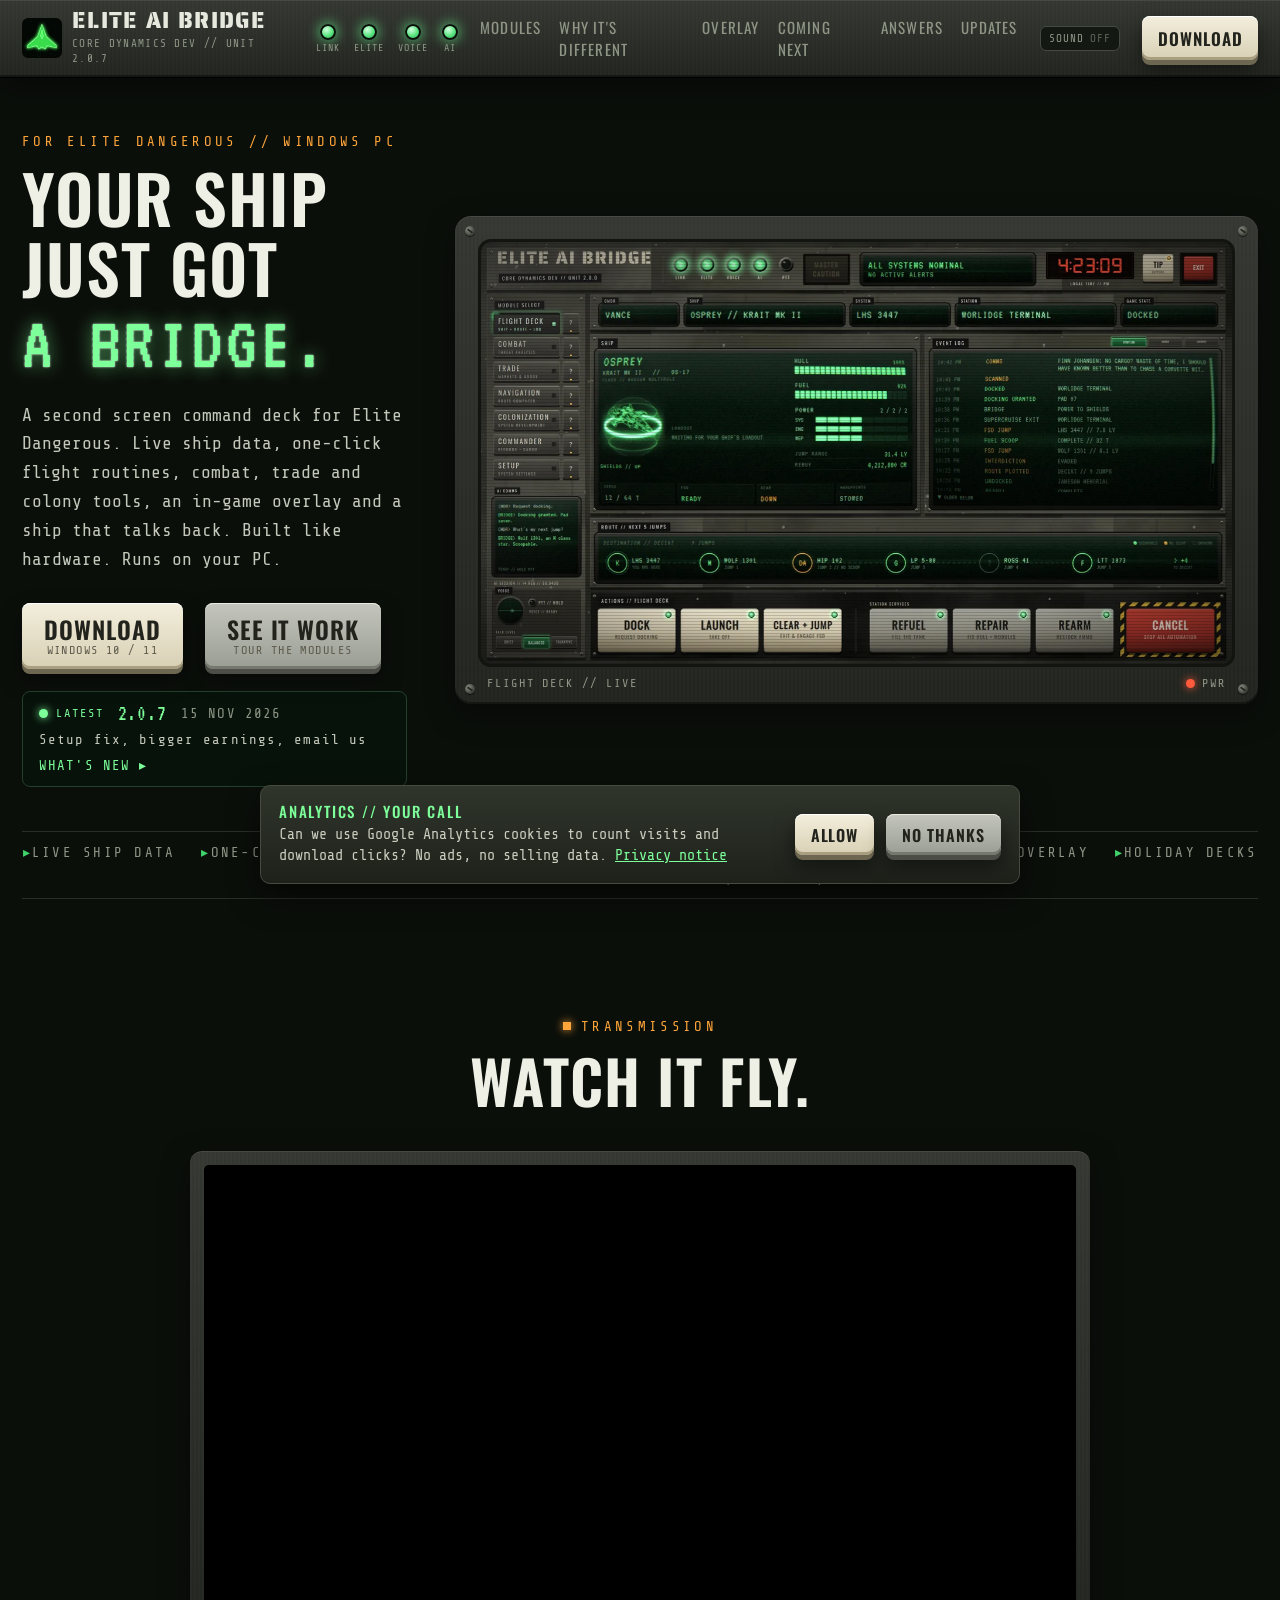
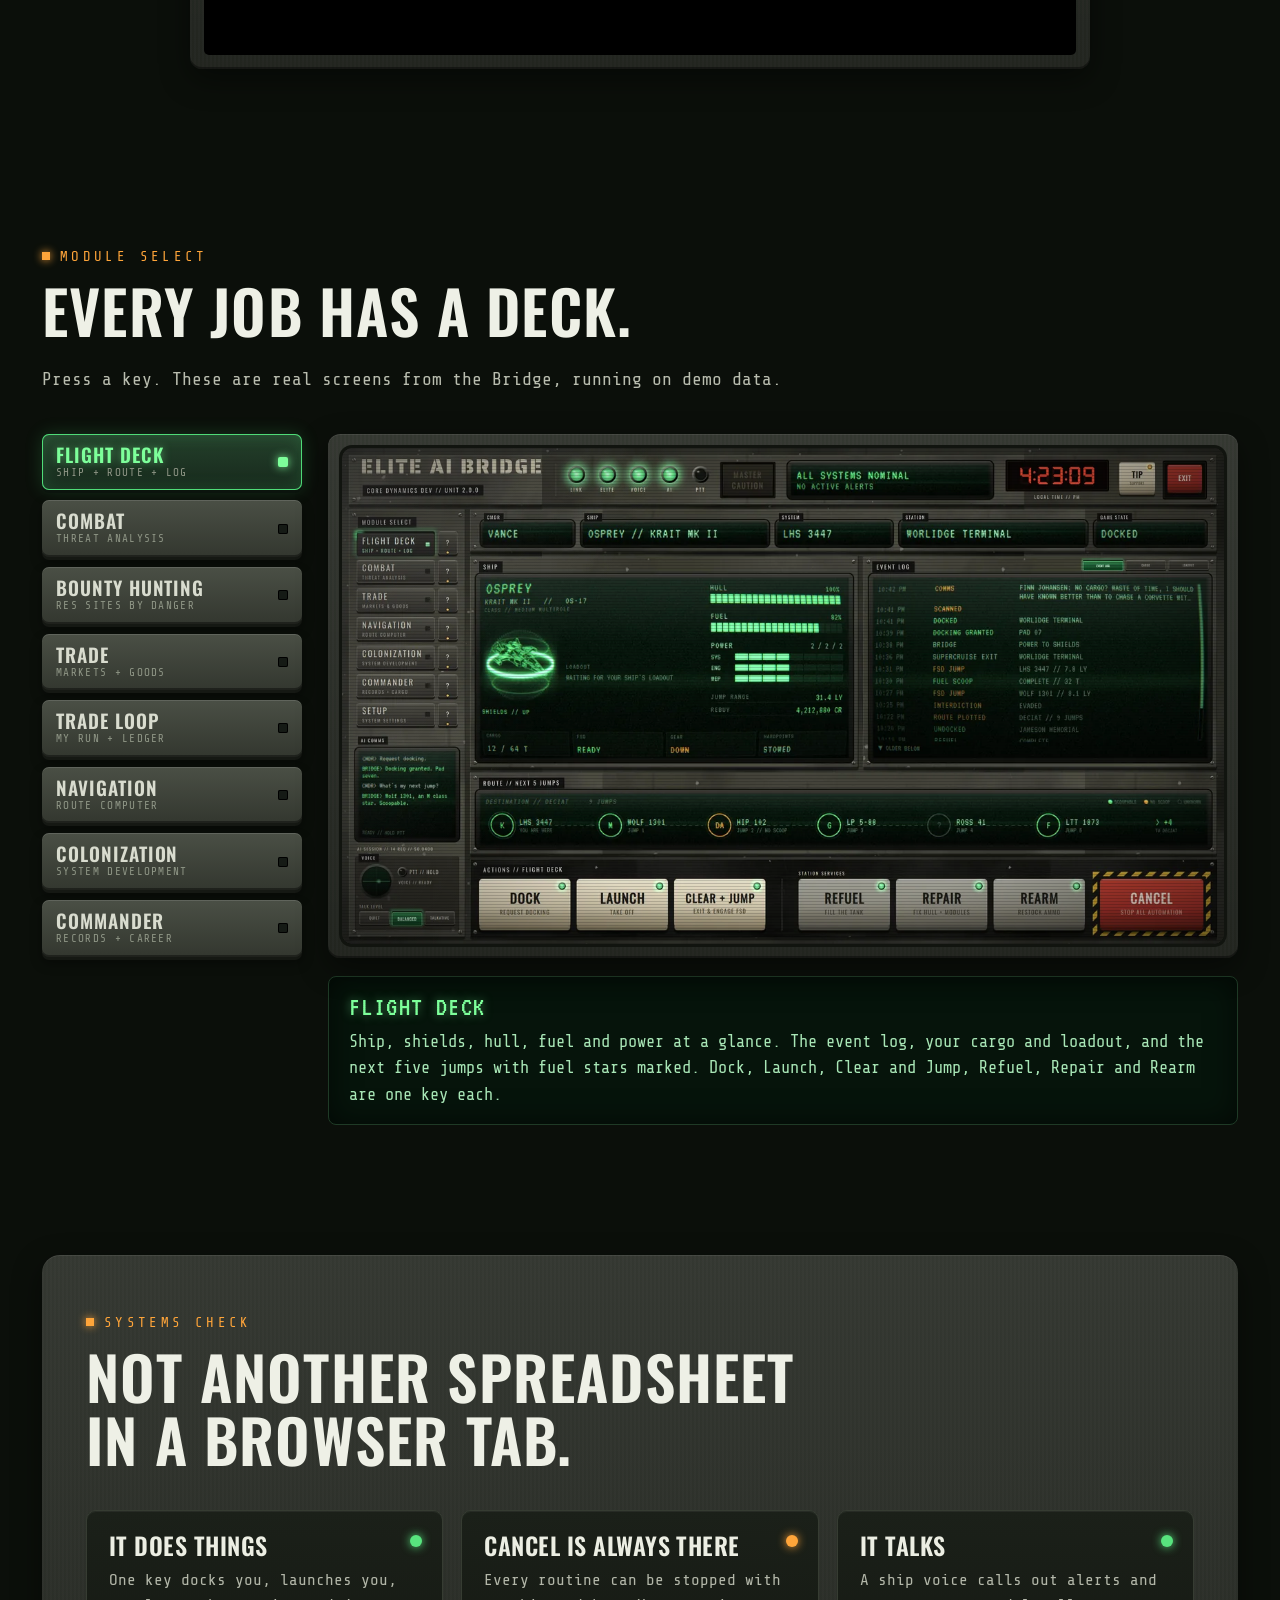
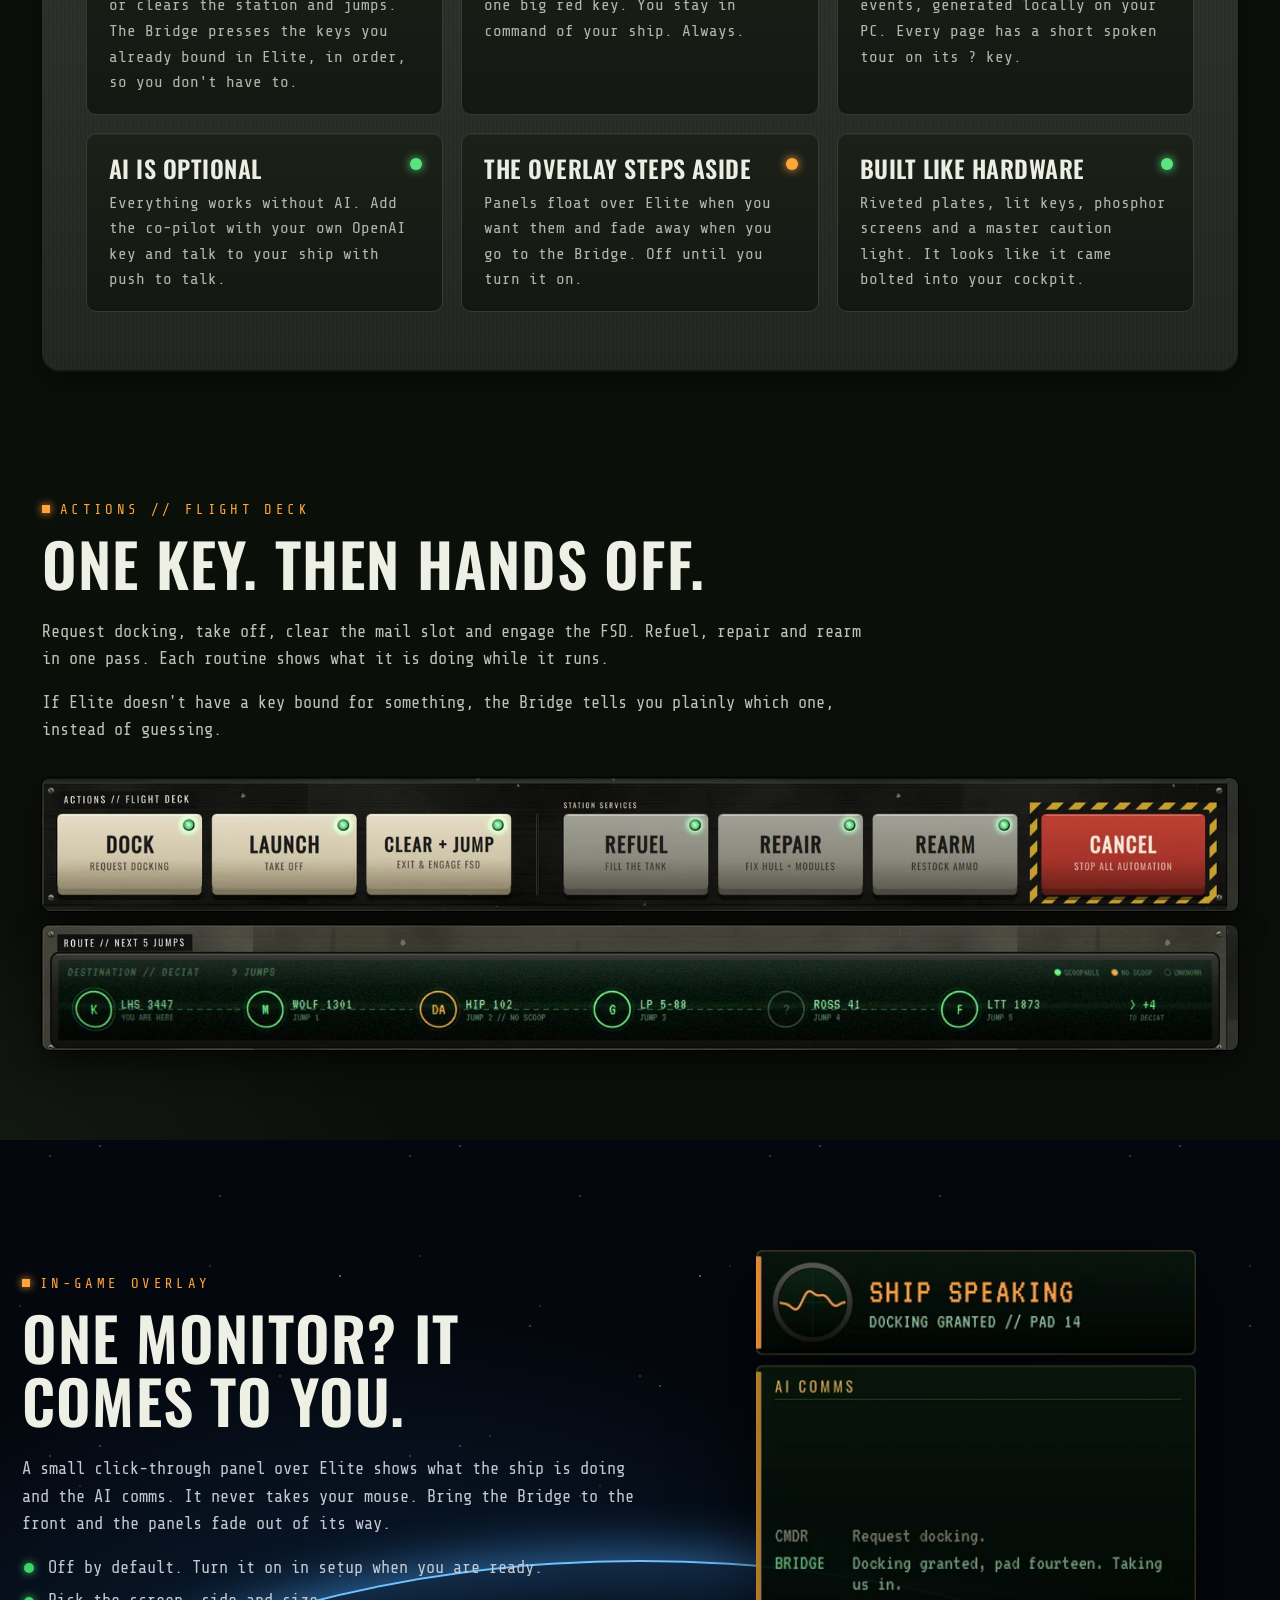
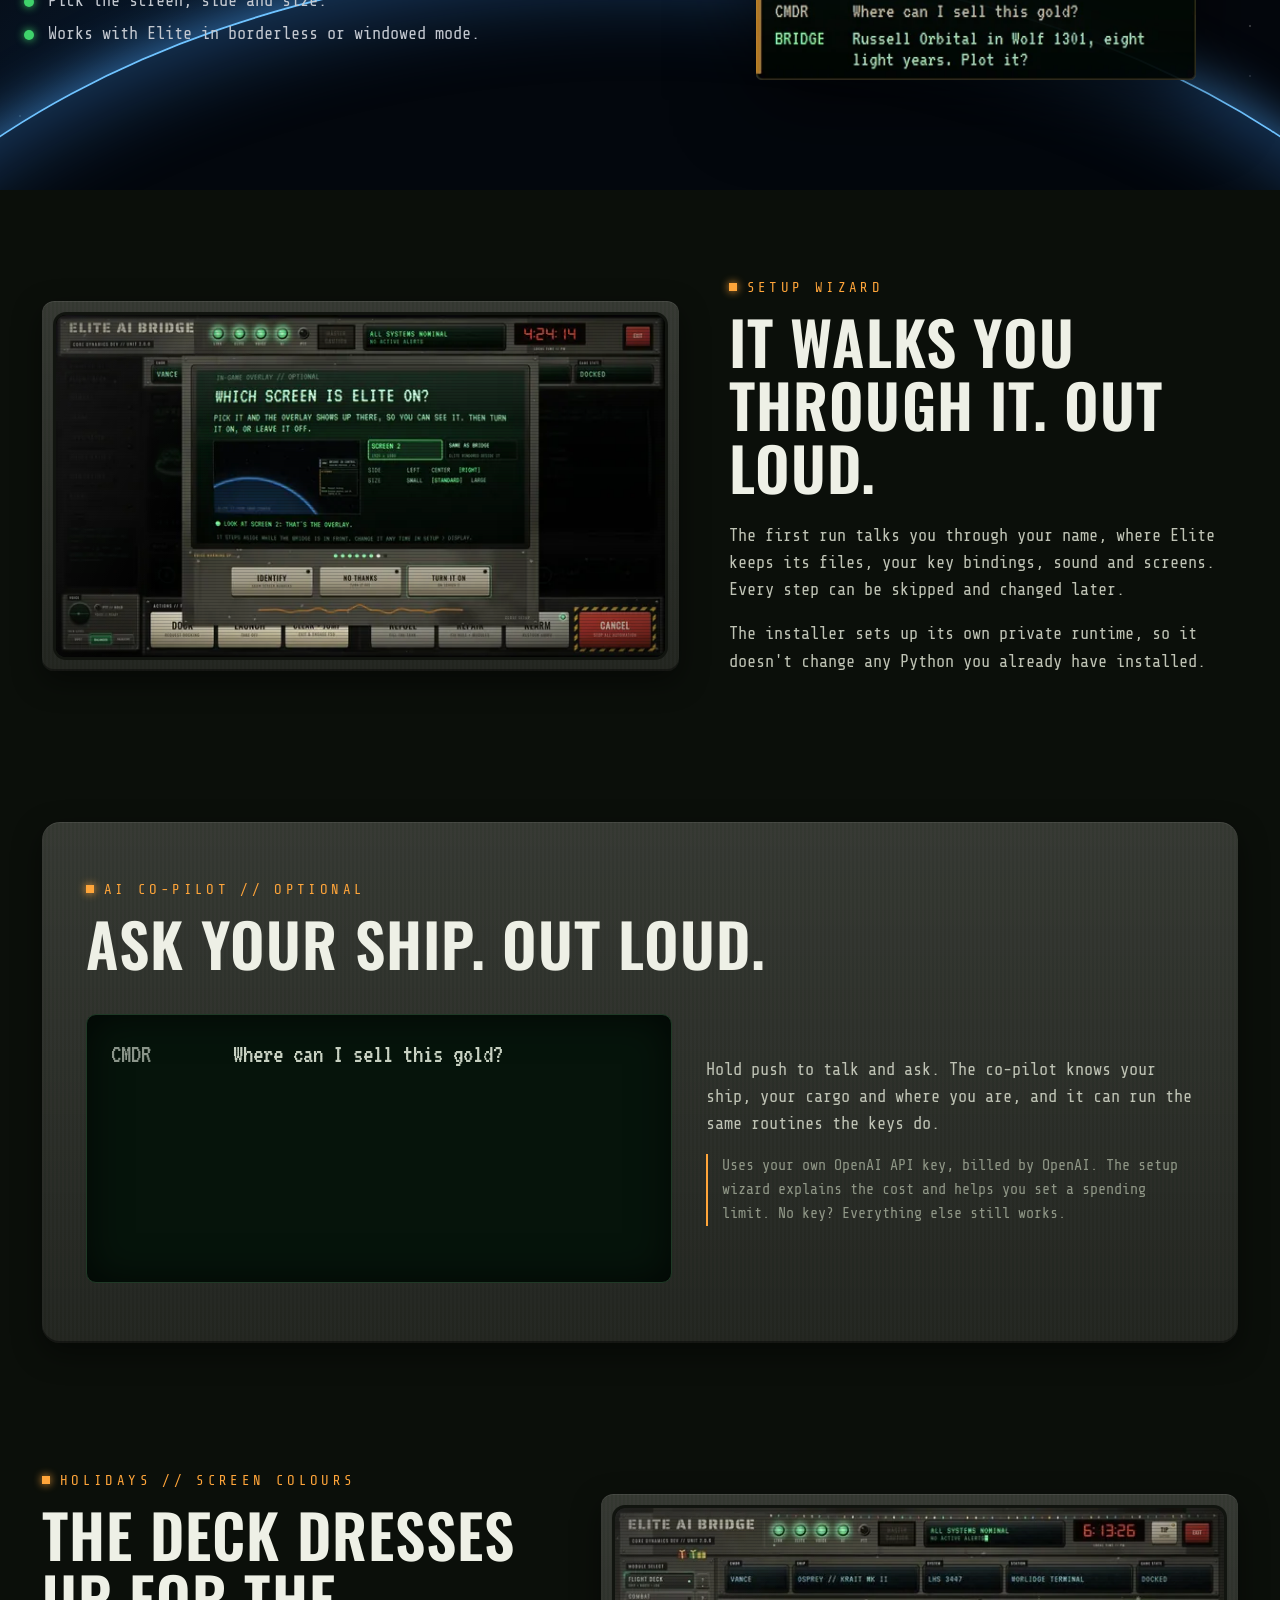
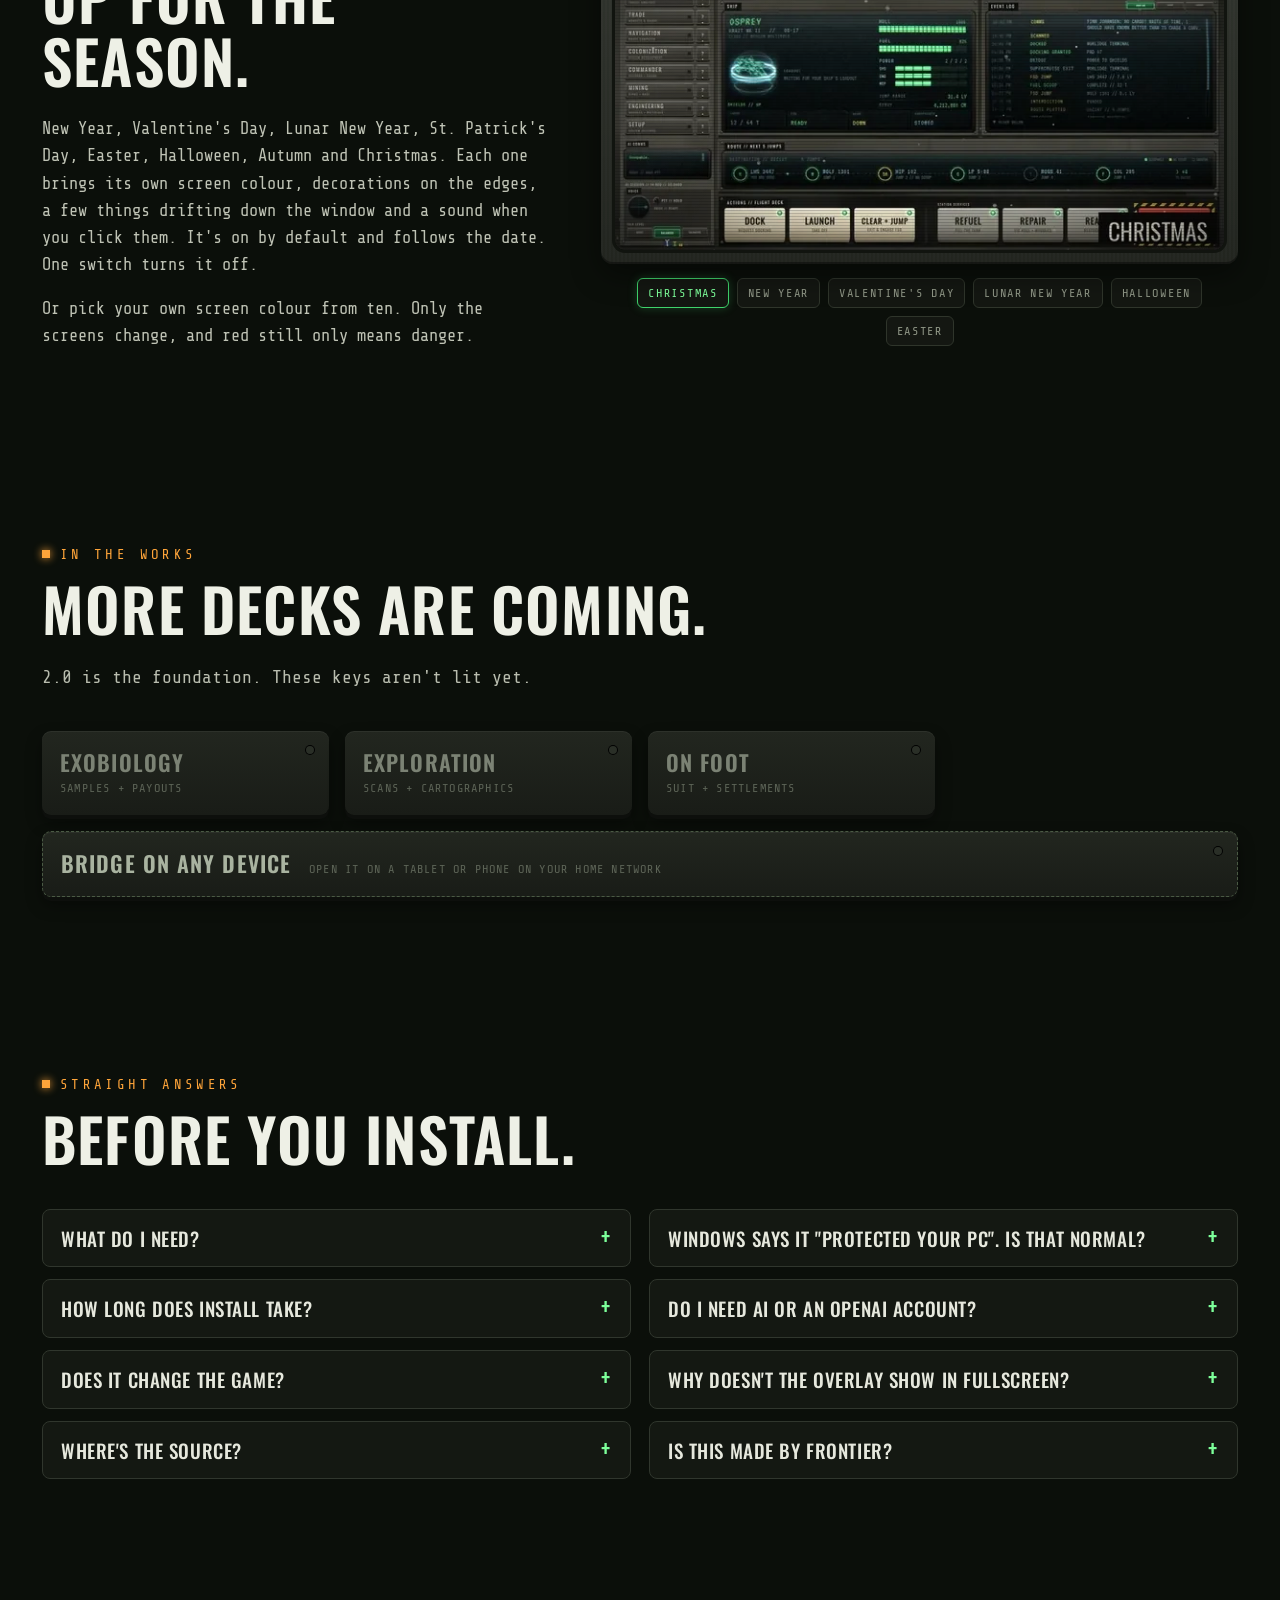
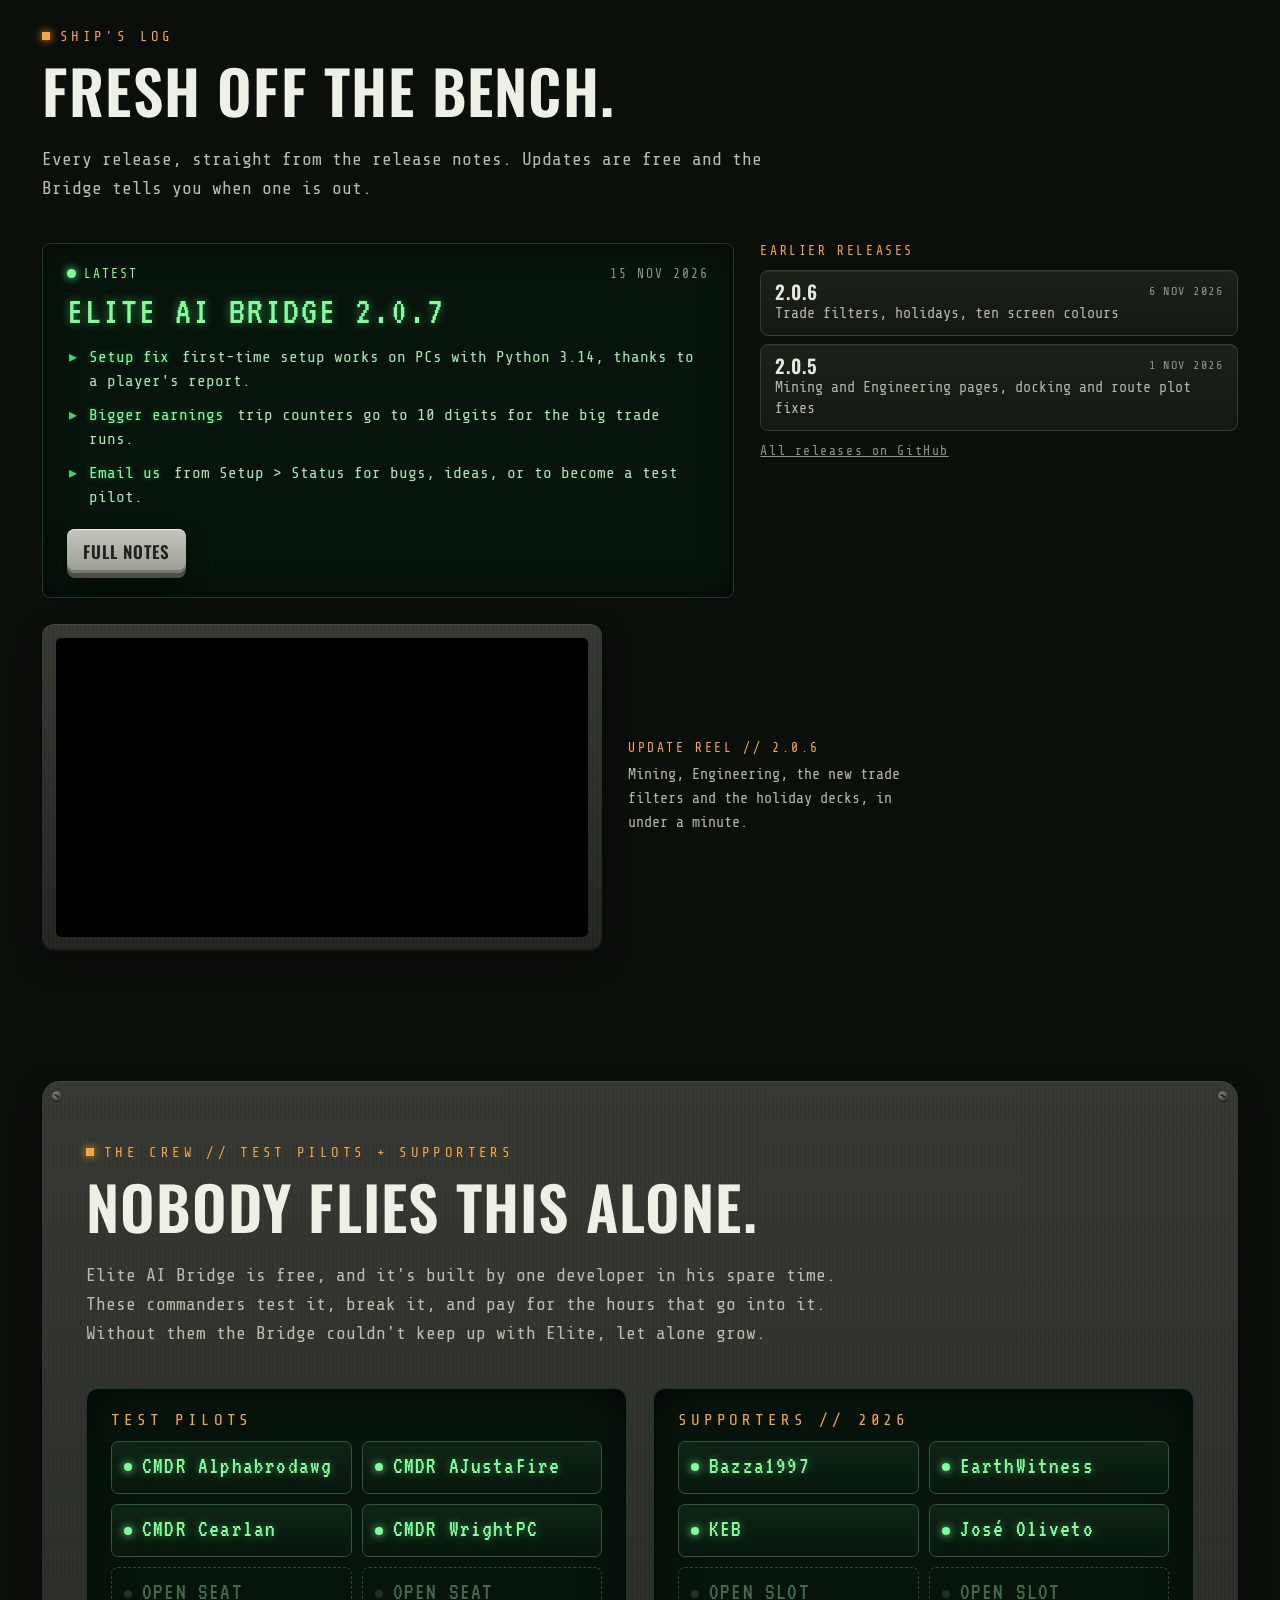
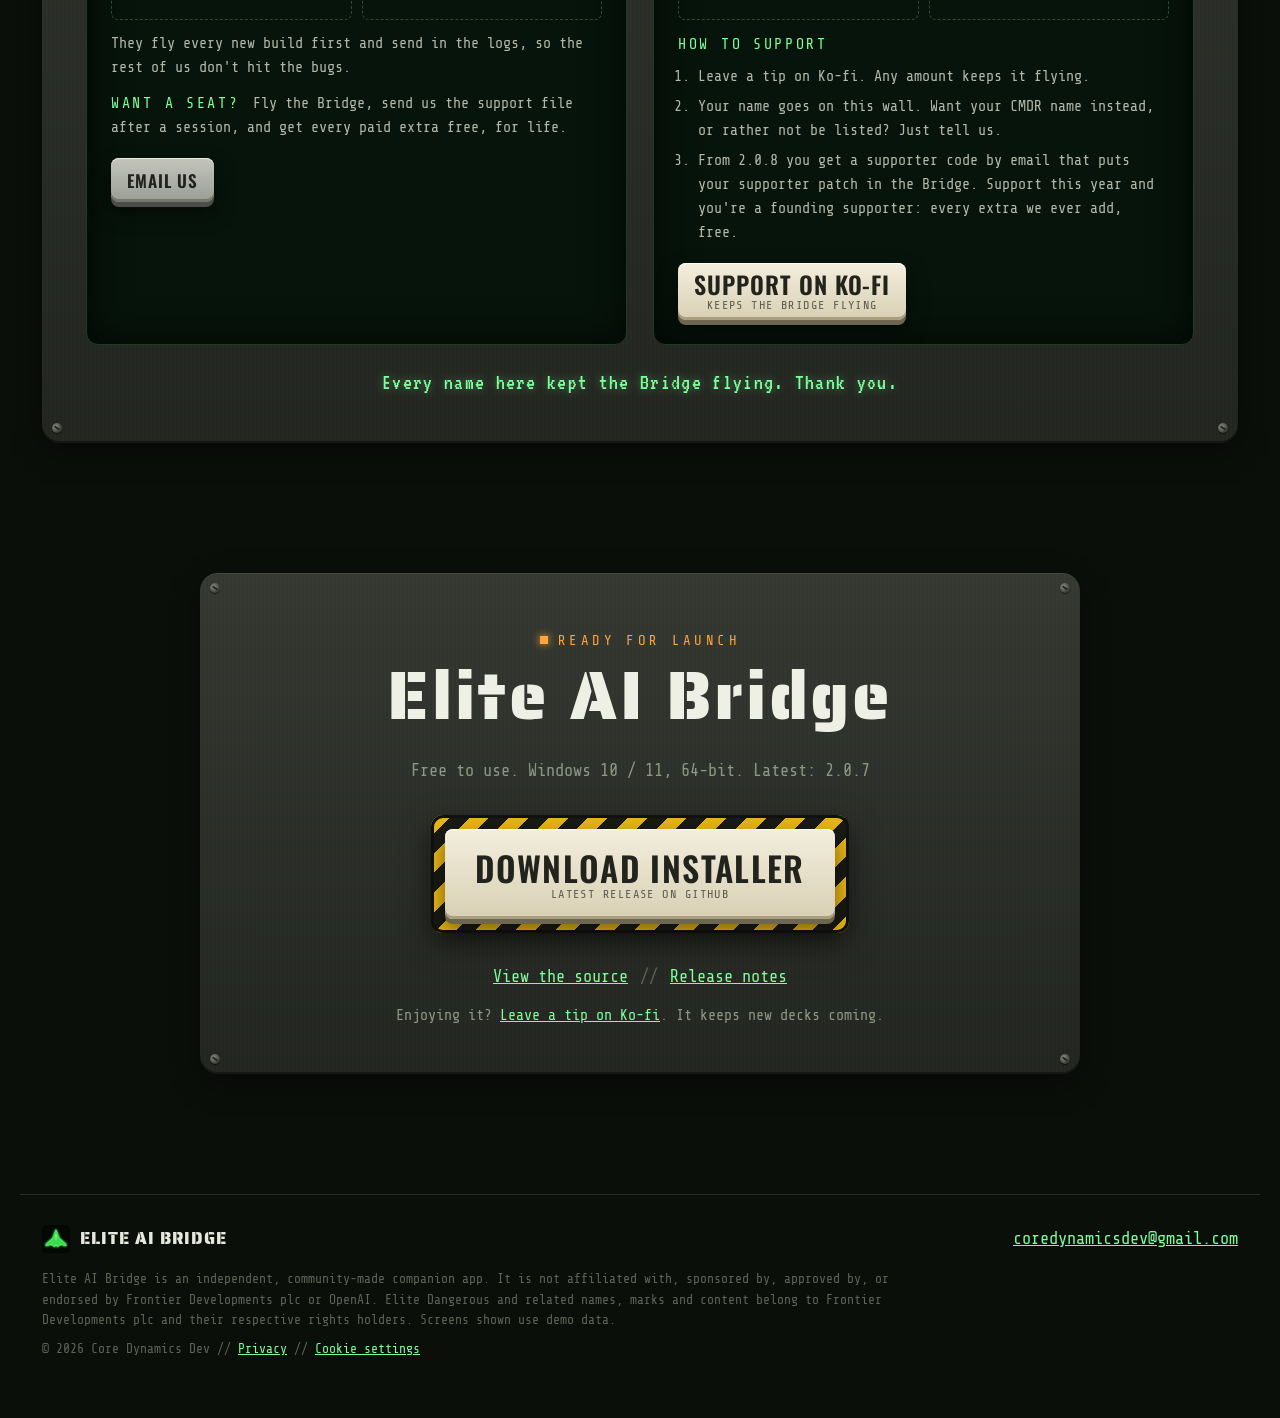
<file: index.html>
<!doctype html>
<html lang="en" class="no-js">
<head>
<meta charset="utf-8">
<!-- Google tag (gtag.js), consent mode: analytics cookies only after the visitor allows them -->
<script>
  window.dataLayer = window.dataLayer || [];
  function gtag(){dataLayer.push(arguments);}
  var eabConsent = null;
  try { eabConsent = localStorage.getItem('eab-analytics'); } catch (e) {}
  gtag('consent', 'default', {
    analytics_storage: eabConsent === 'granted' ? 'granted' : 'denied',
    ad_storage: 'denied',
    ad_user_data: 'denied',
    ad_personalization: 'denied'
  });
</script>
<script async src="https://www.googletagmanager.com/gtag/js?id=G-M7HE852MYZ"></script>
<script>
  gtag('js', new Date());
  gtag('config', 'G-M7HE852MYZ', {
    allow_google_signals: false,
    allow_ad_personalization_signals: false
  });
</script>
<meta name="viewport" content="width=device-width, initial-scale=1">
<title>Elite AI Bridge // A command deck for Elite Dangerous</title>
<meta name="description" content="Elite AI Bridge turns a second screen into a retro command deck for Elite Dangerous: live ship data, one-click flight routines, combat, trade, navigation and colonization tools, an in-game overlay, a ship voice and an optional AI co-pilot.">
<meta name="theme-color" content="#0b0f0a">
<link rel="canonical" href="https://eliteaibridge.com/">
<link rel="icon" href="favicon.ico" sizes="32x32">
<link rel="icon" href="assets/img/icon-64.png" type="image/png">
<link rel="apple-touch-icon" href="assets/img/icon-180.png">
<meta property="og:type" content="website">
<meta property="og:title" content="Elite AI Bridge 2.0">
<meta property="og:description" content="A retro command deck for Elite Dangerous. Live ship data, one-click routines, an in-game overlay, a ship voice and an optional AI co-pilot.">
<meta property="og:url" content="https://eliteaibridge.com/">
<meta property="og:image" content="https://eliteaibridge.com/assets/img/og.jpg">
<meta name="twitter:card" content="summary_large_image">
<link rel="preload" href="assets/fonts/VT323-Regular.woff2" as="font" type="font/woff2" crossorigin>
<link rel="preload" href="assets/fonts/Oswald.woff2" as="font" type="font/woff2" crossorigin>
<link rel="stylesheet" href="css/site.css">
</head>
<body>
<a class="skip" href="#main">Skip to content</a>

<!-- ============ TOP PLATE ============ -->
<header class="plate top" id="top">
  <a class="brand" href="#top" aria-label="Elite AI Bridge home">
    <img src="assets/img/icon-64.png" width="40" height="40" alt="">
    <span class="brand-text"><b>ELITE AI BRIDGE</b><small id="unitTag">CORE DYNAMICS DEV // UNIT 2.0.7</small></span>
  </a>
  <div class="leds" aria-hidden="true">
    <span class="led" data-led="0"><i></i>LINK</span>
    <span class="led" data-led="1"><i></i>ELITE</span>
    <span class="led" data-led="2"><i></i>VOICE</span>
    <span class="led" data-led="3"><i></i>AI</span>
  </div>
  <nav class="topnav" aria-label="Sections">
    <a href="#modules">Modules</a>
    <a href="#different">Why it's different</a>
    <a href="#overlay">Overlay</a>
    <a href="#next">Coming next</a>
    <a href="#answers">Answers</a>
    <a href="#log">Updates</a>
  </nav>
  <button class="snd" id="snd" type="button" aria-pressed="false" title="Key sounds"><span>SOUND</span><b>OFF</b></button>
  <a class="key key-cream key-sm" href="#download" data-track="download_section_click" data-loc="header">DOWNLOAD</a>
</header>

<main id="main">

<!-- ============ HERO ============ -->
<section class="hero" aria-labelledby="hero-h">
  <div class="hero-copy">
    <p class="eyebrow">FOR ELITE DANGEROUS // WINDOWS PC</p>
    <h1 id="hero-h">Your ship just got<br><span class="glow">a bridge.</span></h1>
    <p class="lede">A second screen command deck for Elite Dangerous. Live ship data, one-click flight routines, combat, trade and colony tools, an in-game overlay and a ship that talks back. Built like hardware. Runs on your PC.</p>
    <div class="hero-keys">
      <a class="key key-cream" href="#download" data-track="download_section_click" data-loc="hero"><b>DOWNLOAD</b><small>WINDOWS 10 / 11</small></a>
      <a class="key key-grey" href="#modules"><b>SEE IT WORK</b><small>TOUR THE MODULES</small></a>
    </div>
    <a class="latest" href="#log" data-track="release_notes_click" data-loc="hero_latest">
      <span class="log-live"><i></i>LATEST</span>
      <b class="js-ver">2.0.7</b><span class="latest-date" id="latestDate">15 NOV 2026</span>
      <em id="latestLine">Setup fix, bigger earnings, email us</em>
      <span class="latest-go">WHAT'S NEW &#9656;</span>
    </a>
  </div>

  <div class="monitor" id="heroMon">
    <div class="bezel">
      <span class="screw s1"></span><span class="screw s2"></span><span class="screw s3"></span><span class="screw s4"></span>
      <div class="crt" id="heroCrt">
        <picture>
          <source type="image/webp" srcset="assets/img/flight-640.webp 640w, assets/img/flight-1280.webp 1280w, assets/img/flight-2400.webp 2400w" sizes="(max-width: 900px) 94vw, 1180px">
          <img class="crt-img" src="assets/img/flight-1280.webp" width="1280" height="720" alt="The Elite AI Bridge Flight Deck: ship status, event log, the next five jumps on the route, and one-click action keys.">
        </picture>
        <div class="boot" id="boot" aria-hidden="true"><pre id="bootText"></pre></div>
        <div class="scan" aria-hidden="true"></div>
      </div>
      <div class="bezel-foot"><span>FLIGHT DECK // LIVE</span><span class="pwr"><i></i>PWR</span></div>
    </div>
  </div>

  <ul class="ticker" aria-label="Highlights">
    <li>LIVE SHIP DATA</li><li>ONE-CLICK ROUTINES</li><li>BOUNTY HUNTING</li><li>TRADE LOOPS</li><li>COLONY HAULING</li><li>IN-GAME OVERLAY</li><li>HOLIDAY DECKS</li><li>SHIP VOICE</li><li>AI CO-PILOT (OPTIONAL)</li>
  </ul>
</section>

<!-- ============ VIDEO ============ -->
<section class="sec" id="video" aria-labelledby="vid-h">
  <header class="sec-head">
    <p class="tag">TRANSMISSION</p>
    <h2 id="vid-h">Watch it fly.</h2>
  </header>
  <div class="bezel bezel-tight video-mon">
    <iframe class="video-embed"
      src="https://www.youtube-nocookie.com/embed/pc6ULlBFCBw"
      title="Elite AI Bridge 2.0 | Free Elite Dangerous Companion App Showcase"
      allow="accelerometer; autoplay; clipboard-write; encrypted-media; gyroscope; picture-in-picture; web-share"
      referrerpolicy="strict-origin-when-cross-origin"
      allowfullscreen></iframe>
  </div>
</section>

<!-- ============ MODULES ============ -->
<section class="sec" id="modules" aria-labelledby="mod-h">
  <header class="sec-head">
    <p class="tag">MODULE SELECT</p>
    <h2 id="mod-h">Every job has a deck.</h2>
    <p>Press a key. These are real screens from the Bridge, running on demo data.</p>
  </header>

  <div class="deck">
    <div class="deck-keys" role="tablist" aria-label="Bridge modules" id="modKeys">
      <button role="tab" class="dkey" aria-selected="true" data-img="flight" aria-controls="modPanel"><b>FLIGHT DECK</b><small>SHIP + ROUTE + LOG</small><i></i></button>
      <button role="tab" class="dkey" aria-selected="false" data-img="combat" aria-controls="modPanel"><b>COMBAT</b><small>THREAT ANALYSIS</small><i></i></button>
      <button role="tab" class="dkey" aria-selected="false" data-img="bounty" aria-controls="modPanel"><b>BOUNTY HUNTING</b><small>RES SITES BY DANGER</small><i></i></button>
      <button role="tab" class="dkey" aria-selected="false" data-img="trade" aria-controls="modPanel"><b>TRADE</b><small>MARKETS + GOODS</small><i></i></button>
      <button role="tab" class="dkey" aria-selected="false" data-img="trade1" aria-controls="modPanel"><b>TRADE LOOP</b><small>MY RUN + LEDGER</small><i></i></button>
      <button role="tab" class="dkey" aria-selected="false" data-img="nav" aria-controls="modPanel"><b>NAVIGATION</b><small>ROUTE COMPUTER</small><i></i></button>
      <button role="tab" class="dkey" aria-selected="false" data-img="colony" aria-controls="modPanel"><b>COLONIZATION</b><small>SYSTEM DEVELOPMENT</small><i></i></button>
      <button role="tab" class="dkey" aria-selected="false" data-img="cmdr" aria-controls="modPanel"><b>COMMANDER</b><small>RECORDS + CAREER</small><i></i></button>
    </div>

    <div class="deck-view" id="modPanel" role="tabpanel">
      <div class="bezel bezel-tight">
        <div class="crt crt-mod">
          <img class="crt-img" id="modImg" src="assets/img/flight-1280.webp" srcset="assets/img/flight-640.webp 640w, assets/img/flight-1280.webp 1280w, assets/img/flight-2400.webp 2400w" sizes="(max-width: 900px) 94vw, 900px" width="1280" height="720" alt="Flight Deck screen" loading="lazy">
          <div class="scan" aria-hidden="true"></div>
          <div class="static" id="modStatic" aria-hidden="true"></div>
        </div>
      </div>
      <div class="readout" aria-live="polite">
        <p class="ro-title" id="roTitle">FLIGHT DECK</p>
        <p class="ro-body" id="roBody"></p>
      </div>
    </div>
  </div>

  <!-- readout copy (used by the keys; readable without JS) -->
  <dl class="mod-copy" id="modCopy">
    <dt data-k="flight">Flight Deck</dt>
    <dd data-k="flight">Ship, shields, hull, fuel and power at a glance. The event log, your cargo and loadout, and the next five jumps with fuel stars marked. Dock, Launch, Clear and Jump, Refuel, Repair and Rearm are one key each.</dd>
    <dt data-k="combat">Combat</dt>
    <dd data-k="combat">Who you have targeted, how tough they are and what they are worth. Fighter and wing orders close at hand, without digging through panels mid-fight.</dd>
    <dt data-k="bounty">Bounty Hunting</dt>
    <dd data-k="bounty">Finds Resource Extraction Sites near you and sorts them by danger, so you pick the fight you came for. Plot to one with a key.</dd>
    <dt data-k="trade">Trade</dt>
    <dd data-k="trade">Route search from where you are, with what you can carry. Profit per ton, distance and pad size side by side.</dd>
    <dt data-k="trade1">Trade Loop</dt>
    <dd data-k="trade1">Set up a run and the Bridge plots each next leg as you go. A trip ledger keeps score of what you made.</dd>
    <dt data-k="nav">Navigation</dt>
    <dd data-k="nav">Follows the route you are flying, flags fuel stars, and keeps bookmarks one key away.</dd>
    <dt data-k="colony">Colonization</dt>
    <dd data-k="colony">Construction progress, what is still left to haul, and where to buy it. Built for the long haul of building a system.</dd>
    <dt data-k="cmdr">Commander</dt>
    <dd data-k="cmdr">Ranks, career totals, this session, and a few odd stats you did not know you were keeping.</dd>
  </dl>
</section>

<!-- ============ DIFFERENT ============ -->
<section class="sec sec-plate" id="different" aria-labelledby="diff-h">
  <header class="sec-head">
    <p class="tag">SYSTEMS CHECK</p>
    <h2 id="diff-h">Not another spreadsheet in a browser tab.</h2>
  </header>
  <div class="cards">
    <article class="card"><i class="ind"></i><h3>It does things</h3><p>One key docks you, launches you, or clears the station and jumps. The Bridge presses the keys you already bound in Elite, in order, so you don't have to.</p></article>
    <article class="card"><i class="ind amber"></i><h3>CANCEL is always there</h3><p>Every routine can be stopped with one big red key. You stay in command of your ship. Always.</p></article>
    <article class="card"><i class="ind"></i><h3>It talks</h3><p>A ship voice calls out alerts and events, generated locally on your PC. Every page has a short spoken tour on its ? key.</p></article>
    <article class="card"><i class="ind"></i><h3>AI is optional</h3><p>Everything works without AI. Add the co-pilot with your own OpenAI key and talk to your ship with push to talk.</p></article>
    <article class="card"><i class="ind amber"></i><h3>The overlay steps aside</h3><p>Panels float over Elite when you want them and fade away when you go to the Bridge. Off until you turn it on.</p></article>
    <article class="card"><i class="ind"></i><h3>Built like hardware</h3><p>Riveted plates, lit keys, phosphor screens and a master caution light. It looks like it came bolted into your cockpit.</p></article>
  </div>
</section>

<!-- ============ ONE KEY ============ -->
<section class="sec stack" aria-labelledby="key-h">
  <div class="split-copy">
    <p class="tag">ACTIONS // FLIGHT DECK</p>
    <h2 id="key-h">One key. Then hands off.</h2>
    <p>Request docking, take off, clear the mail slot and engage the FSD. Refuel, repair and rearm in one pass. Each routine shows what it is doing while it runs.</p>
    <p>If Elite doesn't have a key bound for something, the Bridge tells you plainly which one, instead of guessing.</p>
  </div>
  <figure class="strip">
    <img src="assets/img/crop-actions.webp" width="1600" height="179" alt="Action keys: Dock, Launch, Clear and Jump, Refuel, Repair, Rearm, and a red Cancel key in a hazard-striped frame." loading="lazy">
    <img src="assets/img/crop-route.webp" width="1600" height="168" alt="Route strip showing the next five jumps with star classes and fuel scoop markers." loading="lazy">
  </figure>
</section>


<!-- ============ OVERLAY ============ -->
<section class="sec overlay-sec" id="overlay" aria-labelledby="ov-h">
  <div class="space" aria-hidden="true"><div class="stars"></div><div class="stars s2"></div><div class="arc"></div></div>
  <div class="ov-wrap">
    <div class="ov-copy">
      <p class="tag">IN-GAME OVERLAY</p>
      <h2 id="ov-h">One monitor? It comes to you.</h2>
      <p>A small click-through panel over Elite shows what the ship is doing and the AI comms. It never takes your mouse. Bring the Bridge to the front and the panels fade out of its way.</p>
      <ul class="ticks">
        <li>Off by default. Turn it on in setup when you are ready.</li>
        <li>Pick the screen, side and size.</li>
        <li>Works with Elite in borderless or windowed mode.</li>
      </ul>
    </div>
    <div class="ov-img">
      <img src="assets/img/overlay-840.webp" srcset="assets/img/overlay-420.webp 420w, assets/img/overlay-840.webp 840w" sizes="(max-width: 900px) 80vw, 420px" width="840" height="820" alt="The overlay: a SHIP SPEAKING status panel with a voice waveform and an AI COMMS log." loading="lazy">
    </div>
  </div>
</section>

<!-- ============ SETUP ============ -->
<section class="sec split rev" aria-labelledby="set-h">
  <div class="split-copy">
    <p class="tag">SETUP WIZARD</p>
    <h2 id="set-h">It walks you through it. Out loud.</h2>
    <p>The first run talks you through your name, where Elite keeps its files, your key bindings, sound and screens. Every step can be skipped and changed later.</p>
    <p>The installer sets up its own private runtime, so it doesn't change any Python you already have installed.</p>
  </div>
  <div class="bezel bezel-tight small-mon">
    <div class="crt">
      <img class="crt-img" src="assets/img/wiz6-1280.webp" srcset="assets/img/wiz6-640.webp 640w, assets/img/wiz6-1280.webp 1280w" sizes="(max-width: 900px) 94vw, 640px" width="1280" height="720" alt="Setup wizard step asking which screen Elite is on, with a live overlay preview." loading="lazy">
      <div class="scan" aria-hidden="true"></div>
    </div>
  </div>
</section>

<!-- ============ AI ============ -->
<section class="sec sec-plate ai" aria-labelledby="ai-h">
  <header class="sec-head">
    <p class="tag">AI CO-PILOT // OPTIONAL</p>
    <h2 id="ai-h">Ask your ship. Out loud.</h2>
  </header>
  <div class="comms" aria-label="Example conversation">
    <div class="comms-screen" id="comms">
      <p><span class="who">CMDR</span><span class="say">Where can I sell this gold?</span></p>
      <p class="b"><span class="who">BRIDGE</span><span class="say">Russell Orbital in Wolf 1301, eight light years. Plot it?</span></p>
      <p><span class="who">CMDR</span><span class="say">Do it.</span></p>
      <p class="b"><span class="who">BRIDGE</span><span class="say">Route plotted. Two jumps, both scoopable.</span></p>
    </div>
    <div class="comms-side">
      <p>Hold push to talk and ask. The co-pilot knows your ship, your cargo and where you are, and it can run the same routines the keys do.</p>
      <p class="fine">Uses your own OpenAI API key, billed by OpenAI. The setup wizard explains the cost and helps you set a spending limit. No key? Everything else still works.</p>
    </div>
  </div>
</section>

<!-- ============ HOLIDAYS ============ -->
<section class="sec split" id="holidays" aria-labelledby="hol-h">
  <div class="split-copy">
    <p class="tag">HOLIDAYS // SCREEN COLOURS</p>
    <h2 id="hol-h">The deck dresses up for the season.</h2>
    <p>New Year, Valentine's Day, Lunar New Year, St. Patrick's Day, Easter, Halloween, Autumn and Christmas. Each one brings its own screen colour, decorations on the edges, a few things drifting down the window and a sound when you click them. It's on by default and follows the date. One switch turns it off.</p>
    <p>Or pick your own screen colour from ten. Only the screens change, and red still only means danger.</p>
  </div>
  <figure class="hol-show" aria-label="Holiday looks">
    <div class="bezel bezel-tight small-mon">
      <div class="crt hol-crt">
        <img class="crt-img hol-img on" src="assets/img/hol-christmas.webp" width="635" height="357" alt="The Flight Deck dressed for Christmas lights and snow in ice blue." loading="lazy">
        <img class="crt-img hol-img" src="assets/img/hol-new-year.webp" width="635" height="357" alt="The Flight Deck dressed for New Year confetti in gold." loading="lazy">
        <img class="crt-img hol-img" src="assets/img/hol-valentines.webp" width="635" height="357" alt="The Flight Deck dressed for Valentine's hearts in rose." loading="lazy">
        <img class="crt-img hol-img" src="assets/img/hol-lunar.webp" width="635" height="357" alt="The Flight Deck dressed for Lunar New Year lanterns in jade." loading="lazy">
        <img class="crt-img hol-img" src="assets/img/hol-halloween.webp" width="635" height="357" alt="The Flight Deck dressed for Halloween in purple." loading="lazy">
        <img class="crt-img hol-img" src="assets/img/hol-easter.webp" width="635" height="357" alt="The Flight Deck dressed for Easter eggs in sky blue." loading="lazy">
        <div class="scan" aria-hidden="true"></div>
      </div>
    </div>
    <div class="hol-tabs"><button type="button" class="hol-tab on" data-i="0">CHRISTMAS</button><button type="button" class="hol-tab" data-i="1">NEW YEAR</button><button type="button" class="hol-tab" data-i="2">VALENTINE'S DAY</button><button type="button" class="hol-tab" data-i="3">LUNAR NEW YEAR</button><button type="button" class="hol-tab" data-i="4">HALLOWEEN</button><button type="button" class="hol-tab" data-i="5">EASTER</button></div>
  </figure>
</section>

<!-- ============ COMING NEXT ============ -->
<section class="sec" id="next" aria-labelledby="next-h">
  <header class="sec-head">
    <p class="tag">IN THE WORKS</p>
    <h2 id="next-h">More decks are coming.</h2>
    <p>2.0 is the foundation. These keys aren't lit yet.</p>
  </header>
  <div class="dark-keys">
    <div class="dkkey"><b>EXOBIOLOGY</b><small>SAMPLES + PAYOUTS</small><i></i></div>
    <div class="dkkey"><b>EXPLORATION</b><small>SCANS + CARTOGRAPHICS</small><i></i></div>
    <div class="dkkey"><b>ON FOOT</b><small>SUIT + SETTLEMENTS</small><i></i></div>
    <div class="dkkey wide"><b>BRIDGE ON ANY DEVICE</b><small>OPEN IT ON A TABLET OR PHONE ON YOUR HOME NETWORK</small><i></i></div>
  </div>
</section>

<!-- ============ ANSWERS ============ -->
<section class="sec" id="answers" aria-labelledby="faq-h">
  <header class="sec-head">
    <p class="tag">STRAIGHT ANSWERS</p>
    <h2 id="faq-h">Before you install.</h2>
  </header>
  <div class="faq">
    <details><summary>What do I need?</summary><p>Windows 10 or 11 (64-bit), Elite Dangerous on PC, and an internet connection during install. A second screen is the best way to use it, but the overlay covers you on one.</p></details>
    <details><summary>Windows says it "protected your PC". Is that normal?</summary><p>Yes. The installer is new and not code-signed yet, so SmartScreen warns about it. Click More info, then Run anyway. Only download it from the official release page linked here.</p></details>
    <details><summary>How long does install take?</summary><p>About 3 to 10 minutes. It downloads and sets up a private Python runtime and the local voice. A checklist shows each step as it goes.</p></details>
    <details><summary>Do I need AI or an OpenAI account?</summary><p>No. The decks, routines, overlay and ship voice all work without it. The AI co-pilot is an add-on that uses your own OpenAI API key, and OpenAI bills that usage to you.</p></details>
    <details><summary>Does it change the game?</summary><p>No. It reads the journal files Elite writes for companion apps, and it presses the keys you bound in Elite's controls. Nothing is injected into the game.</p></details>
    <details><summary>Why doesn't the overlay show in fullscreen?</summary><p>Exclusive fullscreen draws over everything. Set Elite to borderless or windowed and the overlay sits on top.</p></details>
    <details><summary>Where's the source?</summary><p>The full readable source is on GitHub. You can see exactly what it does, and build the installer yourself.</p></details>
    <details><summary>Is this made by Frontier?</summary><p>No. Elite AI Bridge is an independent community project. It is not affiliated with or endorsed by Frontier Developments.</p></details>
  </div>
</section>

<!-- ============ SHIP'S LOG (latest release, read from GitHub) ============ -->
<section class="sec" id="log" aria-labelledby="log-h">
  <header class="sec-head">
    <p class="tag">SHIP'S LOG</p>
    <h2 id="log-h">Fresh off the bench.</h2>
    <p>Every release, straight from the release notes. Updates are free and the Bridge tells you when one is out.</p>
  </header>
  <div class="log-grid">
    <article class="log-latest readout" aria-labelledby="logVer">
      <p class="log-meta"><span class="log-live"><i></i>LATEST</span><span id="logDate">15 NOV 2026</span></p>
      <h3 class="ro-title" id="logVer">ELITE AI BRIDGE 2.0.7</h3>
      <ul class="log-items" id="logItems">
        <li><b>Setup fix</b> first-time setup works on PCs with Python 3.14, thanks to a player's report.</li>
        <li><b>Bigger earnings</b> trip counters go to 10 digits for the big trade runs.</li>
        <li><b>Email us</b> from Setup &gt; Status for bugs, ideas, or to become a test pilot.</li>
      </ul>
      <a class="key key-grey key-sm log-key" id="logLink" href="https://github.com/CoreDynamicsDev/Elite-AI-Bridge-Download/releases/tag/v2.0.7" rel="noopener" data-track="release_notes_click" data-loc="ship_log">FULL NOTES</a>
    </article>
    <div class="log-past">
      <p class="log-past-h">EARLIER RELEASES</p>
      <ol class="log-list" id="logList">
        <li><a href="https://github.com/CoreDynamicsDev/Elite-AI-Bridge-Download/releases/tag/v2.0.6" rel="noopener" data-track="release_notes_click" data-loc="ship_log_past"><b>2.0.6</b><span>6 NOV 2026</span><em>Trade filters, holidays, ten screen colours</em></a></li>
        <li><a href="https://github.com/CoreDynamicsDev/Elite-AI-Bridge-Download/releases/tag/v2.0.5" rel="noopener" data-track="release_notes_click" data-loc="ship_log_past"><b>2.0.5</b><span>1 NOV 2026</span><em>Mining and Engineering pages, docking and route plot fixes</em></a></li>
      </ol>
      <a class="log-all" href="https://github.com/CoreDynamicsDev/Elite-AI-Bridge-Download/releases" rel="noopener" data-track="release_notes_click" data-loc="ship_log_all">All releases on GitHub</a>
    </div>
  </div>
  <div class="log-reel">
    <div class="bezel bezel-tight reel-mon">
      <iframe class="video-embed"
        src="https://www.youtube-nocookie.com/embed/Xa2LIao-UFA"
        title="Elite AI Bridge 2.0.6 update reel"
        loading="lazy"
        allow="accelerometer; autoplay; clipboard-write; encrypted-media; gyroscope; picture-in-picture; web-share"
        referrerpolicy="strict-origin-when-cross-origin"
        allowfullscreen></iframe>
    </div>
    <div class="reel-copy">
      <p class="log-past-h">UPDATE REEL // 2.0.6</p>
      <p>Mining, Engineering, the new trade filters and the holiday decks, in under a minute.</p>
    </div>
  </div>
</section>

<!-- ============ THE CREW (test pilots + supporters) ============ -->
<section class="sec sec-plate wall" id="crew" aria-labelledby="crew-h">
  <span class="screw s1"></span><span class="screw s2"></span><span class="screw s3"></span><span class="screw s4"></span>
  <header class="sec-head">
    <p class="tag">THE CREW // TEST PILOTS + SUPPORTERS</p>
    <h2 id="crew-h">Nobody flies this alone.</h2>
    <p>Elite AI Bridge is free, and it's built by one developer in his spare time. These commanders test it, break it, and pay for the hours that go into it. Without them the Bridge couldn't keep up with Elite, let alone grow.</p>
  </header>
  <div class="wall-grid">
    <div class="wall-board">
      <p class="wall-h">TEST PILOTS</p>
      <ul class="wall-list">
        <li><b>CMDR Alphabrodawg</b></li>
        <li><b>CMDR AJustaFire</b></li>
        <li><b>CMDR Cearlan</b></li>
        <li><b>CMDR WrightPC</b></li>
        <li class="open"><b>OPEN SEAT</b></li>
        <li class="open"><b>OPEN SEAT</b></li>
      </ul>
      <p class="wall-note">They fly every new build first and send in the logs, so the rest of us don't hit the bugs.</p>
      <p class="wall-note"><b class="wall-how">WANT A SEAT?</b> Fly the Bridge, send us the support file after a session, and get every paid extra free, for life.</p>
      <a class="key key-grey key-sm" href="mailto:coredynamicsdev@gmail.com?subject=Test%20pilot" data-track="test_pilot_email" data-loc="crew_wall">EMAIL US</a>
    </div>
    <div class="wall-board">
      <p class="wall-h">SUPPORTERS // 2026</p>
      <ul class="wall-list">
        <li><b>Bazza1997</b></li>
        <li><b>EarthWitness</b></li>
        <li><b>KEB</b></li>
        <li><b>Jos&eacute; Oliveto</b></li>
        <li class="open"><b>OPEN SLOT</b></li>
        <li class="open"><b>OPEN SLOT</b></li>
      </ul>
      <p class="wall-how">HOW TO SUPPORT</p>
      <ol class="wall-steps">
        <li>Leave a tip on Ko-fi. Any amount keeps it flying.</li>
        <li>Your name goes on this wall. Want your CMDR name instead, or rather not be listed? Just tell us.</li>
        <li>From 2.0.8 you get a supporter code by email that puts your supporter patch in the Bridge. Support this year and you're a founding supporter: every extra we ever add, free.</li>
      </ol>
      <a class="key key-cream key-sm" href="https://ko-fi.com/eliteaibridge" rel="noopener" data-track="kofi_tip_click" data-loc="crew_wall"><b>SUPPORT ON KO-FI</b><small>KEEPS THE BRIDGE FLYING</small></a>
    </div>
  </div>
  <p class="wall-thanks">Every name here kept the Bridge flying. Thank you.</p>
</section>

<!-- ============ DOWNLOAD ============ -->
<section class="sec download" id="download" aria-labelledby="dl-h">
  <div class="dl-plate">
    <span class="screw s1"></span><span class="screw s2"></span><span class="screw s3"></span><span class="screw s4"></span>
    <p class="tag">READY FOR LAUNCH</p>
    <h2 id="dl-h">Elite AI Bridge</h2>
    <p class="dl-sub">Free to use. Windows 10 / 11, 64-bit. Latest: <span class="js-ver">2.0.7</span></p>
    <div class="hazard">
      <a class="key key-cream key-xl" href="https://github.com/CoreDynamicsDev/Elite-AI-Bridge-Download/releases/latest" rel="noopener" data-track="download_installer_click" data-loc="download_plate"><b>DOWNLOAD INSTALLER</b><small>LATEST RELEASE ON GITHUB</small></a>
    </div>
    <p class="dl-links">
      <a href="https://github.com/CoreDynamicsDev/Elite-AI-Bridge" rel="noopener" data-track="source_code_click" data-loc="download_plate">View the source</a>
      <span aria-hidden="true">//</span>
      <a href="https://github.com/CoreDynamicsDev/Elite-AI-Bridge-Download/releases/latest" rel="noopener" data-track="release_notes_click" data-loc="download_plate">Release notes</a>
    </p>
    <p class="tip">Enjoying it? <a href="https://ko-fi.com/eliteaibridge" rel="noopener" data-track="kofi_tip_click" data-loc="download_plate">Leave a tip on Ko-fi</a>. It keeps new decks coming.</p>
  </div>
</section>

</main>

<footer class="foot">
  <div class="foot-row">
    <a class="brand" href="#top"><img src="assets/img/icon-64.png" width="28" height="28" alt=""><span class="brand-text"><b>ELITE AI BRIDGE</b></span></a>
    <p><a href="mailto:coredynamicsdev@gmail.com" data-track="contact_email_click" data-loc="footer">coredynamicsdev@gmail.com</a></p>
  </div>
  <p class="legal">Elite AI Bridge is an independent, community-made companion app. It is not affiliated with, sponsored by, approved by, or endorsed by Frontier Developments plc or OpenAI. Elite Dangerous and related names, marks and content belong to Frontier Developments plc and their respective rights holders. Screens shown use demo data.</p>
  <p class="legal">&copy; 2026 Core Dynamics Dev <span aria-hidden="true">//</span> <a href="privacy.html">Privacy</a> <span aria-hidden="true">//</span> <button type="button" class="linkbtn" data-consent-open>Cookie settings</button></p>
</footer>

<script src="js/site.js" defer></script>
<script src="js/updates.js" defer></script>
<script src="js/analytics.js" defer></script>
</body>
</html>
</file>
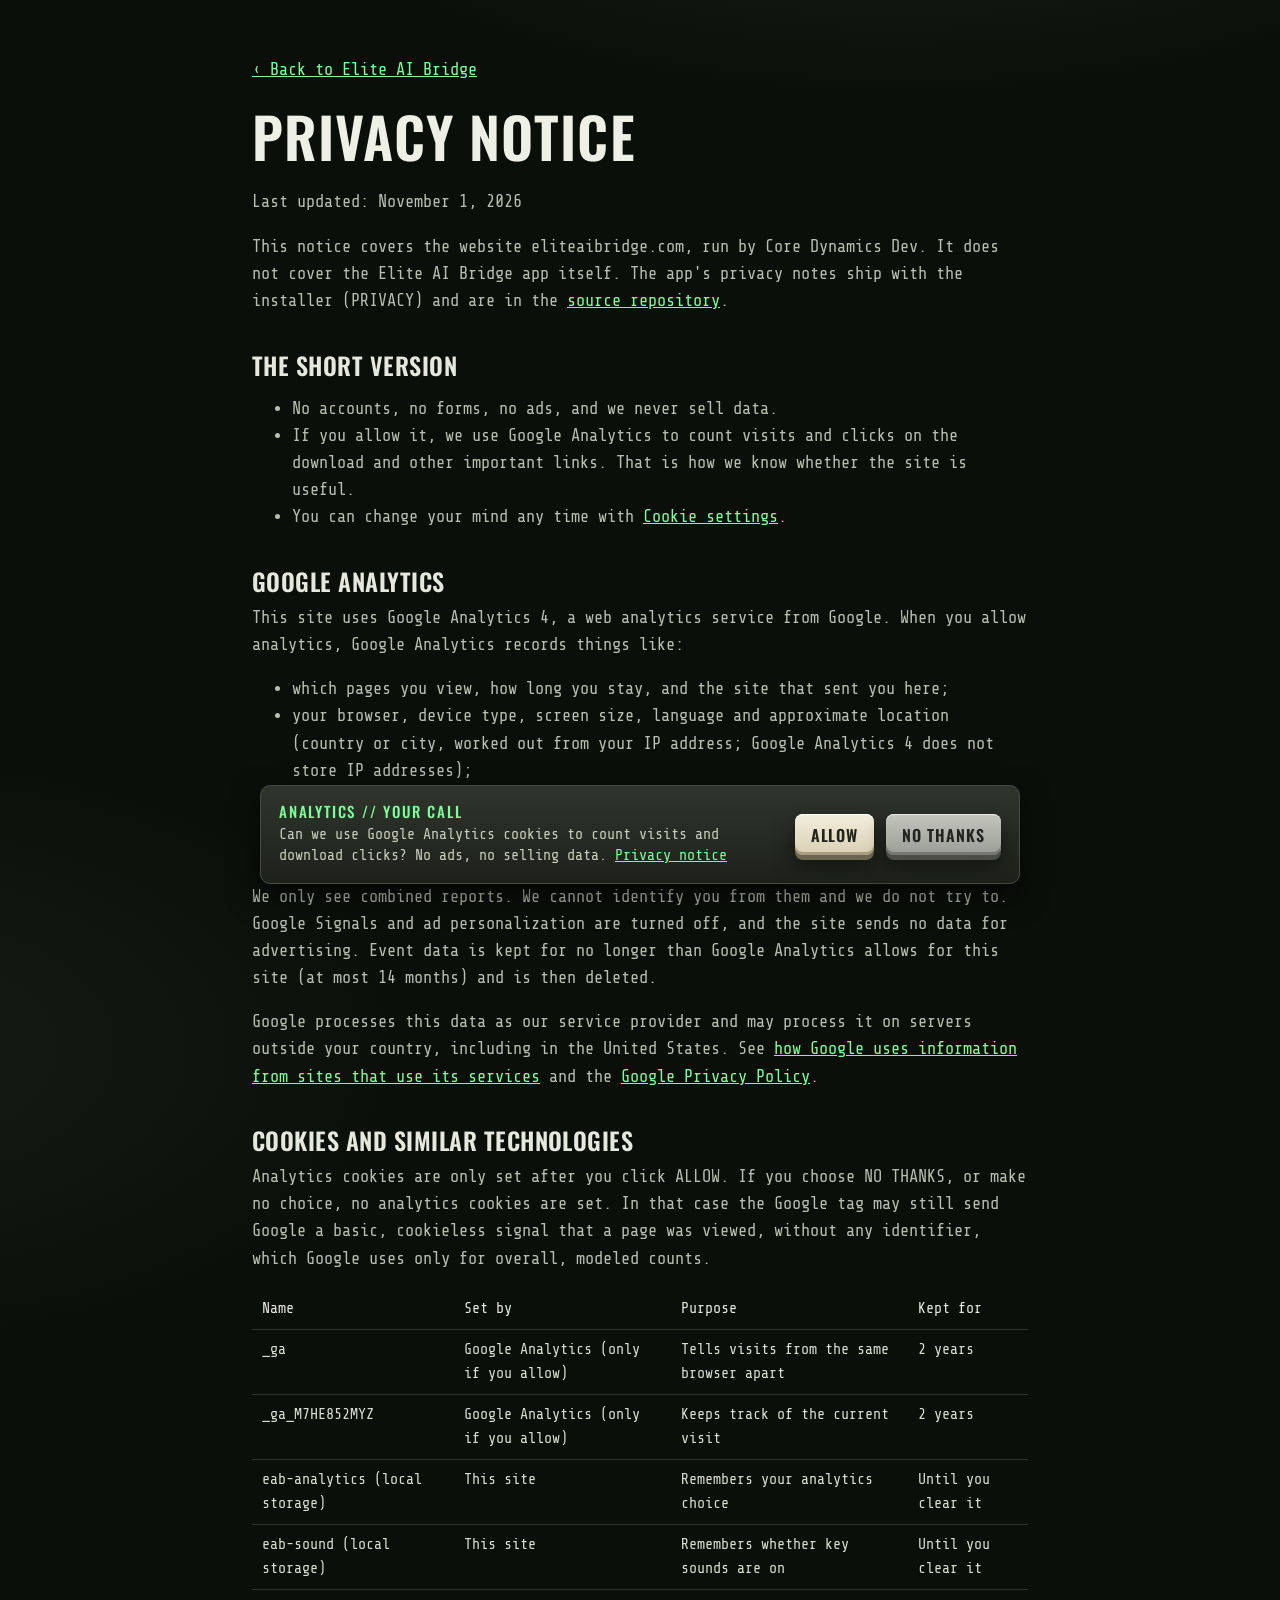
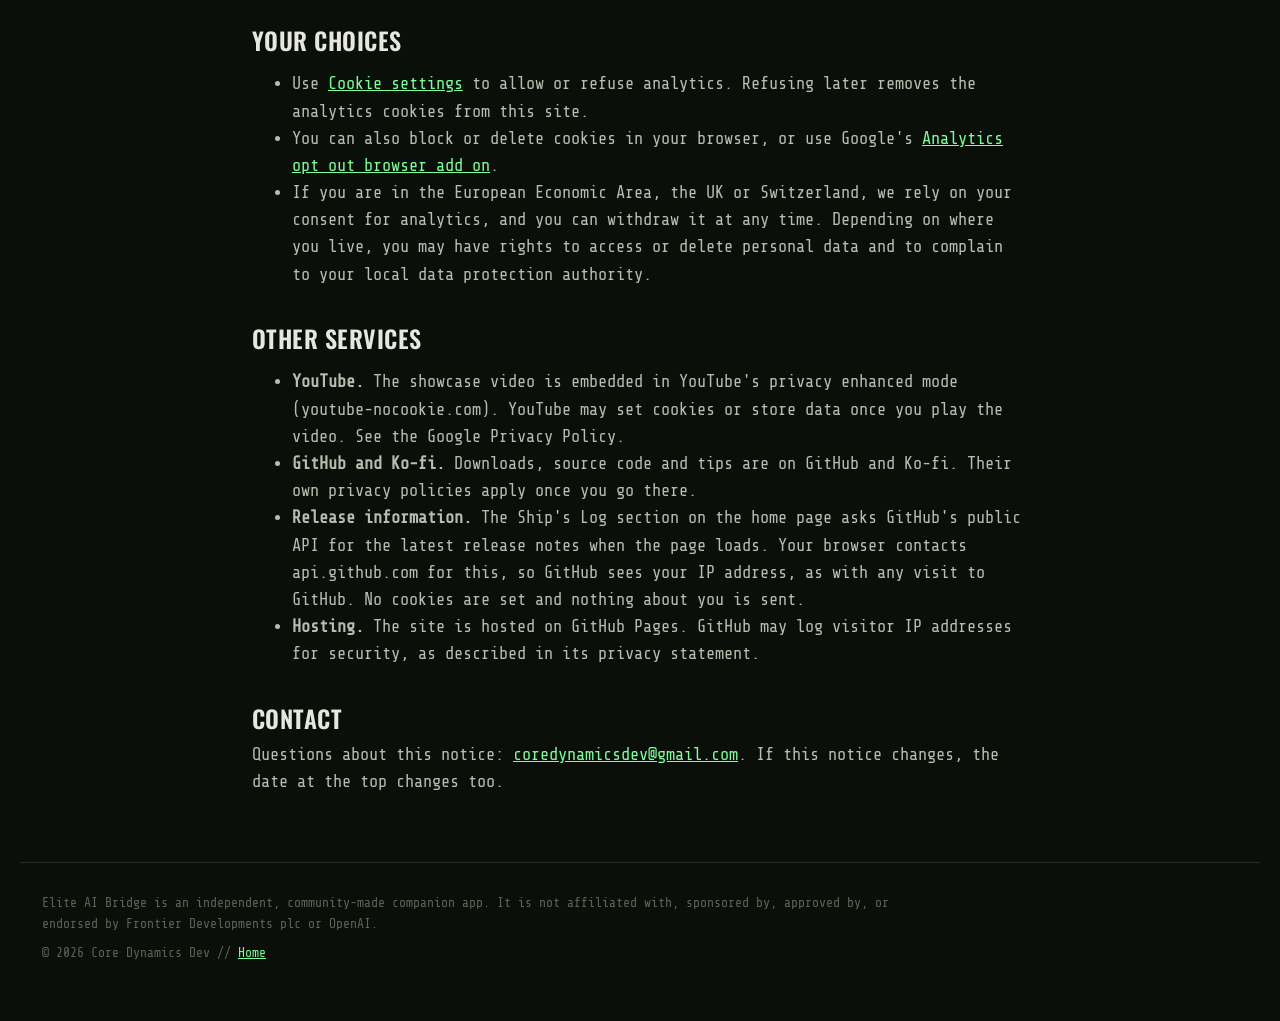
<file: privacy.html>
<!doctype html>
<html lang="en">
<head>
<meta charset="utf-8">
<!-- Google tag (gtag.js), consent mode: analytics cookies only after the visitor allows them -->
<script>
  window.dataLayer = window.dataLayer || [];
  function gtag(){dataLayer.push(arguments);}
  var eabConsent = null;
  try { eabConsent = localStorage.getItem('eab-analytics'); } catch (e) {}
  gtag('consent', 'default', {
    analytics_storage: eabConsent === 'granted' ? 'granted' : 'denied',
    ad_storage: 'denied',
    ad_user_data: 'denied',
    ad_personalization: 'denied'
  });
</script>
<script async src="https://www.googletagmanager.com/gtag/js?id=G-M7HE852MYZ"></script>
<script>
  gtag('js', new Date());
  gtag('config', 'G-M7HE852MYZ', {
    allow_google_signals: false,
    allow_ad_personalization_signals: false
  });
</script>
<meta name="viewport" content="width=device-width, initial-scale=1">
<title>Privacy // Elite AI Bridge</title>
<meta name="description" content="Privacy notice for eliteaibridge.com: what the website collects, Google Analytics, cookies and your choices.">
<meta name="theme-color" content="#0b0f0a">
<link rel="canonical" href="https://eliteaibridge.com/privacy.html">
<link rel="icon" href="favicon.ico" sizes="32x32">
<link rel="icon" href="assets/img/icon-64.png" type="image/png">
<link rel="stylesheet" href="css/site.css">
<style>
.doc{max-width:820px;margin:0 auto;padding:56px 22px 20px}
.doc h1{font-size:clamp(36px,5vw,56px);color:#eef0e6}
.doc h2{font-size:24px;color:#e6e8dd;margin-top:1.6em}
.doc p,.doc li{color:#b9bdaf}
.doc table{width:100%;border-collapse:collapse;margin:0 0 1em;font-size:15px}
.doc th,.doc td{text-align:left;padding:8px 10px;border-bottom:1px solid #30362d;vertical-align:top}
.doc th{color:#e6e8dd;font-weight:400}
.doc .back{display:inline-block;margin-bottom:24px}
</style>
</head>
<body>
<main class="doc" id="main">
  <a class="back" href="/">&lsaquo; Back to Elite AI Bridge</a>
  <h1>Privacy notice</h1>
  <p>Last updated: November 1, 2026</p>
  <p>This notice covers the website eliteaibridge.com, run by Core Dynamics Dev. It does not cover the Elite AI Bridge app itself. The app's privacy notes ship with the installer (PRIVACY) and are in the <a href="https://github.com/CoreDynamicsDev/Elite-AI-Bridge" rel="noopener">source repository</a>.</p>

  <h2>The short version</h2>
  <ul>
    <li>No accounts, no forms, no ads, and we never sell data.</li>
    <li>If you allow it, we use Google Analytics to count visits and clicks on the download and other important links. That is how we know whether the site is useful.</li>
    <li>You can change your mind any time with <button type="button" class="linkbtn" data-consent-open>Cookie settings</button>.</li>
  </ul>

  <h2>Google Analytics</h2>
  <p>This site uses Google Analytics 4, a web analytics service from Google. When you allow analytics, Google Analytics records things like:</p>
  <ul>
    <li>which pages you view, how long you stay, and the site that sent you here;</li>
    <li>your browser, device type, screen size, language and approximate location (country or city, worked out from your IP address; Google Analytics 4 does not store IP addresses);</li>
    <li>clicks on the download button, the GitHub release and source links, the Ko-fi link and the contact email link, plus other links that leave the site. These events record which link was clicked and where on the page, nothing about you.</li>
  </ul>
  <p>We only see combined reports. We cannot identify you from them and we do not try to. Google Signals and ad personalization are turned off, and the site sends no data for advertising. Event data is kept for no longer than Google Analytics allows for this site (at most 14 months) and is then deleted.</p>
  <p>Google processes this data as our service provider and may process it on servers outside your country, including in the United States. See <a href="https://policies.google.com/technologies/partner-sites" rel="noopener">how Google uses information from sites that use its services</a> and the <a href="https://policies.google.com/privacy" rel="noopener">Google Privacy Policy</a>.</p>

  <h2>Cookies and similar technologies</h2>
  <p>Analytics cookies are only set after you click ALLOW. If you choose NO THANKS, or make no choice, no analytics cookies are set. In that case the Google tag may still send Google a basic, cookieless signal that a page was viewed, without any identifier, which Google uses only for overall, modeled counts.</p>
  <table>
    <thead><tr><th>Name</th><th>Set by</th><th>Purpose</th><th>Kept for</th></tr></thead>
    <tbody>
      <tr><td>_ga</td><td>Google Analytics (only if you allow)</td><td>Tells visits from the same browser apart</td><td>2 years</td></tr>
      <tr><td>_ga_M7HE852MYZ</td><td>Google Analytics (only if you allow)</td><td>Keeps track of the current visit</td><td>2 years</td></tr>
      <tr><td>eab-analytics (local storage)</td><td>This site</td><td>Remembers your analytics choice</td><td>Until you clear it</td></tr>
      <tr><td>eab-sound (local storage)</td><td>This site</td><td>Remembers whether key sounds are on</td><td>Until you clear it</td></tr>
    </tbody>
  </table>

  <h2>Your choices</h2>
  <ul>
    <li>Use <button type="button" class="linkbtn" data-consent-open>Cookie settings</button> to allow or refuse analytics. Refusing later removes the analytics cookies from this site.</li>
    <li>You can also block or delete cookies in your browser, or use Google's <a href="https://tools.google.com/dlpage/gaoptout" rel="noopener">Analytics opt out browser add on</a>.</li>
    <li>If you are in the European Economic Area, the UK or Switzerland, we rely on your consent for analytics, and you can withdraw it at any time. Depending on where you live, you may have rights to access or delete personal data and to complain to your local data protection authority.</li>
  </ul>

  <h2>Other services</h2>
  <ul>
    <li><b>YouTube.</b> The showcase video is embedded in YouTube's privacy enhanced mode (youtube-nocookie.com). YouTube may set cookies or store data once you play the video. See the Google Privacy Policy.</li>
    <li><b>GitHub and Ko-fi.</b> Downloads, source code and tips are on GitHub and Ko-fi. Their own privacy policies apply once you go there.</li>
    <li><b>Release information.</b> The Ship's Log section on the home page asks GitHub's public API for the latest release notes when the page loads. Your browser contacts api.github.com for this, so GitHub sees your IP address, as with any visit to GitHub. No cookies are set and nothing about you is sent.</li>
    <li><b>Hosting.</b> The site is hosted on GitHub Pages. GitHub may log visitor IP addresses for security, as described in its privacy statement.</li>
  </ul>

  <h2>Contact</h2>
  <p>Questions about this notice: <a href="mailto:coredynamicsdev@gmail.com" data-track="contact_email_click" data-loc="privacy">coredynamicsdev@gmail.com</a>. If this notice changes, the date at the top changes too.</p>
</main>

<footer class="foot">
  <p class="legal">Elite AI Bridge is an independent, community-made companion app. It is not affiliated with, sponsored by, approved by, or endorsed by Frontier Developments plc or OpenAI.</p>
  <p class="legal">&copy; 2026 Core Dynamics Dev <span aria-hidden="true">//</span> <a href="/">Home</a></p>
</footer>
<script src="js/analytics.js" defer></script>
</body>
</html>
</file>
<file: css/site.css>
/* Elite AI Bridge 2.0 // site styles. Static, no build step. */
@font-face{font-family:"VT323";src:url(../assets/fonts/VT323-Regular.woff2) format("woff2");font-display:swap}
@font-face{font-family:"Oswald";src:url(../assets/fonts/Oswald.woff2) format("woff2");font-weight:200 700;font-display:swap}
@font-face{font-family:"Saira Stencil";src:url(../assets/fonts/SairaStencilOne-Regular.woff2) format("woff2");font-display:swap}
@font-face{font-family:"Share Tech Mono";src:url(../assets/fonts/ShareTechMono-Regular.woff2) format("woff2");font-display:swap}

:root{
  --bg:#0b0f0a; --bg2:#121811; --plate:#2a2e27; --plate-hi:#3a3f36; --plate-lo:#1a1d18;
  --ink:#d9dccf; --dim:#8f9686; --faint:#5d6457;
  --phos:#7dff9a; --phos2:#3fd36b; --phos-dim:#1f6b37; --crt:#06140b;
  --amber:#ffa53a; --red:#d8352a; --cream:#e9e2cc; --cream-lo:#bdb497; --grey:#a9aca2;
  --mono:"VT323",ui-monospace,monospace; --tech:"Share Tech Mono",ui-monospace,monospace;
  --head:"Oswald","Arial Narrow",sans-serif; --stencil:"Saira Stencil","Oswald",sans-serif;
  --r:10px; --max:1240px;
}
*{box-sizing:border-box}
html{scroll-behavior:smooth;scroll-padding-top:84px}
body{margin:0;background:var(--bg);color:var(--ink);font:17px/1.6 var(--tech);overflow-x:hidden;
  background-image:radial-gradient(1200px 600px at 70% -10%,#1b2a1c 0,transparent 60%),radial-gradient(900px 500px at -10% 40%,#151d14 0,transparent 60%);}
img{max-width:100%;height:auto;display:block}
a{color:var(--phos)}
a:hover{color:#b8ffc8}
h1,h2,h3{font-family:var(--head);font-weight:600;letter-spacing:.02em;line-height:1.05;margin:0 0 .4em;text-transform:uppercase}
p{margin:0 0 1em}
.skip{position:absolute;left:-999px;top:8px;background:var(--cream);color:#111;padding:8px 12px;z-index:99}
.skip:focus{left:8px}
:focus-visible{outline:2px solid var(--amber);outline-offset:3px}

/* ---------- plate texture ---------- */
.plate,.sec-plate,.dl-plate,.bezel{
  background:
    linear-gradient(180deg,rgba(255,255,255,.05),rgba(0,0,0,.18)),
    repeating-linear-gradient(90deg,rgba(255,255,255,.012) 0 2px,rgba(0,0,0,.02) 2px 4px),
    var(--plate);
  box-shadow:inset 0 1px 0 rgba(255,255,255,.08),inset 0 -2px 0 rgba(0,0,0,.4),0 10px 30px rgba(0,0,0,.45);
}
.screw{position:absolute;width:10px;height:10px;border-radius:50%;background:radial-gradient(circle at 35% 35%,#8a8f84,#3a3d36 70%);box-shadow:0 1px 1px rgba(0,0,0,.6)}
.screw::after{content:"";position:absolute;left:2px;right:2px;top:4px;height:2px;background:#24271f;transform:rotate(35deg)}
.s1{top:10px;left:10px}.s2{top:10px;right:10px}.s3{bottom:10px;left:10px}.s4{bottom:10px;right:10px}

/* ---------- top plate ---------- */
.top{position:sticky;top:0;z-index:50;display:flex;align-items:center;gap:22px;padding:10px 22px;border-bottom:1px solid #000}
.brand{display:flex;align-items:center;gap:10px;text-decoration:none;color:var(--ink)}
.brand-text{display:flex;flex-direction:column;line-height:1}
.brand-text b{font:22px/1 var(--stencil);letter-spacing:.06em;color:#e7e9de}
.brand-text small{font:11px/1.4 var(--tech);color:var(--dim);letter-spacing:.12em;margin-top:4px}
.leds{display:flex;gap:14px}
.led{display:flex;flex-direction:column;align-items:center;gap:3px;font:10px/1 var(--tech);color:var(--dim);letter-spacing:.1em}
.led i{width:16px;height:16px;border-radius:50%;background:radial-gradient(circle at 40% 35%,#2c3a2e,#0e1610);box-shadow:inset 0 0 0 2px #0b0e0b,0 0 0 1px #4a4f45;transition:background .25s,box-shadow .25s}
.led.on i{background:radial-gradient(circle at 40% 35%,#d4ffe0,#58e47e 45%,#1d8a3c);box-shadow:inset 0 0 0 2px #0b0e0b,0 0 12px 2px rgba(110,255,150,.55)}
.topnav{display:flex;gap:18px;margin-left:auto}
.topnav a{color:var(--dim);text-decoration:none;font:15px var(--head);letter-spacing:.08em;text-transform:uppercase}
.topnav a:hover{color:var(--ink)}
.snd{background:#141812;border:1px solid #444a40;border-radius:6px;color:var(--dim);font:11px var(--tech);letter-spacing:.1em;padding:5px 8px;cursor:pointer;display:flex;gap:6px}
.snd b{color:var(--faint);font-weight:400}
.snd[aria-pressed=true] b{color:var(--phos)}

/* ---------- keys (cream / grey / dark) ---------- */
.key{display:inline-flex;flex-direction:column;align-items:center;justify-content:center;gap:2px;text-decoration:none;border-radius:8px;padding:14px 26px 12px;min-width:200px;position:relative;
  font-family:var(--head);color:#22231d;transition:transform .08s,box-shadow .08s,filter .15s;cursor:pointer;border:0}
.key b{font-size:24px;font-weight:600;letter-spacing:.04em;line-height:1}
.key small{font:12px var(--tech);letter-spacing:.12em;color:#5e5b4d}
.key-cream{background:linear-gradient(180deg,#f3eedd,#d8d0b4);box-shadow:inset 0 1px 0 #fff,inset 0 -3px 0 #a99f80,0 5px 0 #6d6650,0 10px 20px rgba(0,0,0,.5)}
.key-grey{background:linear-gradient(180deg,#c4c6bd,#9a9d93);box-shadow:inset 0 1px 0 #e8eadf,inset 0 -3px 0 #75786e,0 5px 0 #4b4d46,0 10px 20px rgba(0,0,0,.5)}
.key:hover{filter:brightness(1.05);color:#22231d}
.key:active{transform:translateY(4px);box-shadow:inset 0 1px 0 #fff,inset 0 -2px 0 #a99f80,0 1px 0 #6d6650,0 4px 10px rgba(0,0,0,.5)}
.key-sm{min-width:0;padding:9px 16px 8px;font-size:17px;font-weight:600;letter-spacing:.06em}
.key-xl{min-width:min(420px,100%);padding:22px 30px 18px}
.key-xl b{font-size:34px}

/* ---------- hero ---------- */
.hero{max-width:var(--max);margin:0 auto;padding:64px 22px 30px;display:grid;gap:44px}
.hero-copy{text-align:center;max-width:860px;margin:0 auto}
.eyebrow,.tag{font:14px var(--tech);letter-spacing:.24em;color:var(--amber);margin:0 0 14px}
.tag::before{content:"";display:inline-block;width:8px;height:8px;background:var(--amber);margin-right:10px;vertical-align:1px;box-shadow:0 0 8px var(--amber)}
.hero h1{font-size:clamp(46px,8.4vw,108px);color:#eef0e6;margin-bottom:.25em}
.glow{color:var(--phos);font-family:var(--mono);font-weight:400;letter-spacing:.04em;text-shadow:0 0 18px rgba(125,255,154,.55),0 0 2px #fff;font-size:1.15em}
.lede{font-size:clamp(17px,1.9vw,21px);color:#c4c8bb;max-width:760px;margin:0 auto 30px}
.hero-keys{display:flex;gap:22px;justify-content:center;flex-wrap:wrap}

.monitor{perspective:1600px}
.bezel{position:relative;border-radius:16px;padding:26px 26px 14px}
.bezel-tight{padding:14px 14px 14px;border-radius:12px}
.monitor .bezel{transform-style:preserve-3d;transition:transform .5s ease-out;will-change:transform}
.bezel-foot{display:flex;justify-content:space-between;align-items:center;font:12px var(--tech);color:var(--dim);letter-spacing:.16em;padding:12px 6px 0}
.pwr{display:flex;align-items:center;gap:7px}
.pwr i{width:9px;height:9px;border-radius:50%;background:#3a1210}
.on .pwr i,.pwr.on i{background:#ff5a3c;box-shadow:0 0 8px #ff5a3c}
.crt{position:relative;border-radius:10px;overflow:hidden;background:#020604;aspect-ratio:16/9;box-shadow:inset 0 0 0 2px #000,0 0 0 3px #11140f}
.crt-img{width:100%;height:100%;object-fit:cover}
.scan{position:absolute;inset:0;pointer-events:none;
  background:repeating-linear-gradient(0deg,rgba(0,0,0,.16) 0 1px,transparent 1px 3px),radial-gradient(ellipse at center,transparent 60%,rgba(0,0,0,.45) 100%);
  mix-blend-mode:multiply}
.crt::after{content:"";position:absolute;inset:0;pointer-events:none;background:linear-gradient(115deg,rgba(255,255,255,.07) 0,transparent 30%)}

/* boot screen + power on */
.boot{position:absolute;inset:0;background:radial-gradient(ellipse at center,#0a2412,#020905 75%);display:flex;align-items:flex-start;padding:4% 5%;transition:opacity .4s}
.boot pre{margin:0;font:clamp(14px,2.1vw,28px)/1.25 var(--mono);color:var(--phos);text-shadow:0 0 10px rgba(125,255,154,.6);white-space:pre-wrap}
.boot pre .cur{display:inline-block;width:.55em;height:1em;background:var(--phos);vertical-align:-.12em;animation:blink 1s steps(1) infinite}
.boot.off{opacity:0;pointer-events:none}
.crt.poweron .crt-img{animation:poweron .9s cubic-bezier(.2,.8,.2,1) both}
@keyframes poweron{0%{transform:scale(1,.004);filter:brightness(6)}35%{transform:scale(1,.004);filter:brightness(6)}60%{transform:scale(1,1.02);filter:brightness(1.6)}100%{transform:none;filter:none}}
@keyframes blink{50%{opacity:0}}
.crt.flicker .crt-img{animation:flick 7s infinite}
@keyframes flick{0%,96%,100%{opacity:1}97%{opacity:.86}98%{opacity:1}99%{opacity:.92}}

.ticker{list-style:none;margin:0;padding:12px 0;display:flex;flex-wrap:wrap;justify-content:center;gap:10px 26px;border-top:1px solid #2a3027;border-bottom:1px solid #2a3027}
.ticker li{font:14px var(--tech);color:var(--dim);letter-spacing:.16em}
.ticker li::before{content:"\25B8 ";color:var(--phos2)}

/* ---------- sections ---------- */
.sec{max-width:var(--max);margin:0 auto;padding:90px 22px}
.sec-head{max-width:760px;margin-bottom:40px}
.sec-head h2,.split-copy h2,.ov-copy h2{font-size:clamp(34px,5vw,60px);color:#eef0e6}
.sec-head p:not(.tag){color:#b9bdaf;font-size:18px}
.sec-plate{position:relative;border-radius:18px;max-width:calc(var(--max) - 44px);padding:60px 44px;margin:40px auto}

/* modules */
.deck{display:grid;grid-template-columns:260px 1fr;gap:26px;align-items:start}
.deck-keys{display:flex;flex-direction:column;gap:10px}
.dkey{all:unset;box-sizing:border-box;position:relative;display:flex;flex-direction:column;cursor:pointer;padding:11px 40px 9px 14px;border-radius:7px;
  background:linear-gradient(180deg,#4a4f45,#33372f);box-shadow:inset 0 1px 0 rgba(255,255,255,.12),inset 0 -2px 0 rgba(0,0,0,.4),0 3px 0 #151813,0 6px 12px rgba(0,0,0,.4);transition:transform .08s,box-shadow .2s}
.dkey b{font:600 19px/1 var(--head);letter-spacing:.05em;color:#d9dccf}
.dkey small{font:11px/1.6 var(--tech);letter-spacing:.12em;color:#8f9686}
.dkey i{position:absolute;right:14px;top:50%;width:10px;height:10px;margin-top:-5px;border-radius:2px;background:#151a15;box-shadow:inset 0 0 0 1px #000}
.dkey:hover b{color:#fff}
.dkey:active{transform:translateY(2px)}
.dkey[aria-selected=true]{background:linear-gradient(180deg,#24402b,#17291c);box-shadow:inset 0 0 0 1px #4fdc78,inset 0 0 18px rgba(80,230,120,.18),0 3px 0 #0b140d,0 0 18px rgba(80,230,120,.18)}
.dkey[aria-selected=true] b{color:var(--phos);text-shadow:0 0 8px rgba(125,255,154,.5)}
.dkey[aria-selected=true] i{background:var(--phos);box-shadow:0 0 10px var(--phos)}
.deck-view{display:grid;gap:18px}
.crt-mod .crt-img{transition:opacity .18s}
.static{position:absolute;inset:0;opacity:0;pointer-events:none;background:
  repeating-radial-gradient(circle at 17% 32%,rgba(255,255,255,.18) 0 1px,transparent 1px 3px),
  repeating-linear-gradient(0deg,rgba(125,255,154,.12) 0 2px,transparent 2px 4px)}
.static.go{animation:stat .32s steps(4)}
@keyframes stat{0%{opacity:.9;background-position:0 0}50%{opacity:.6;background-position:7px 3px}100%{opacity:0;background-position:2px 9px}}
.readout{background:var(--crt);border:1px solid #1f3a26;border-radius:8px;padding:16px 20px;box-shadow:inset 0 0 30px rgba(0,0,0,.6)}
.ro-title{font:28px/1 var(--mono);color:var(--phos);text-shadow:0 0 10px rgba(125,255,154,.5);margin:0 0 8px;letter-spacing:.05em}
.ro-body{margin:0;color:#a8e6b6;font:17px/1.55 var(--tech);min-height:3.1em}
.mod-copy{display:none}
.no-js .mod-copy{display:block}

/* cards */
.cards{display:grid;grid-template-columns:repeat(3,1fr);gap:18px}
.card{position:relative;background:linear-gradient(180deg,#1b2019,#141812);border:1px solid #363c32;border-radius:10px;padding:22px 22px 18px;box-shadow:inset 0 1px 0 rgba(255,255,255,.05)}
.card h3{font-size:24px;color:#eceee3;padding-right:24px}
.card p{color:#b3b7a9;margin:0;font-size:16px}
.ind{position:absolute;top:24px;right:20px;width:12px;height:12px;border-radius:50%;background:#58e47e;box-shadow:0 0 10px #58e47e}
.ind.amber{background:var(--amber);box-shadow:0 0 10px var(--amber)}

/* split */
.split{display:grid;grid-template-columns:1fr 1.25fr;gap:50px;align-items:center}
.split.rev{grid-template-columns:1.25fr 1fr}
.split.rev .split-copy{order:2}
.split-copy p:not(.tag){color:#bfc3b5}
.strip{margin:0;display:grid;gap:14px}
.strip img{border-radius:8px;box-shadow:0 12px 30px rgba(0,0,0,.6),0 0 0 1px #000}

/* overlay */
.overlay-sec{position:relative;max-width:none;padding:110px 22px;overflow:hidden;isolation:isolate}
.space{position:absolute;inset:0;z-index:-1;background:radial-gradient(ellipse at 30% 120%,#0d2a4a 0,#04070d 55%)}
.stars{position:absolute;inset:-50%;background-image:
  radial-gradient(1px 1px at 20px 30px,#fff,transparent),radial-gradient(1px 1px at 140px 80px,#cfe,transparent),
  radial-gradient(1.5px 1.5px at 260px 160px,#fff,transparent),radial-gradient(1px 1px at 330px 40px,#dde,transparent),
  radial-gradient(1px 1px at 90px 210px,#fff,transparent),radial-gradient(1px 1px at 200px 260px,#bcd,transparent);
  background-size:360px 300px;opacity:.7;animation:drift 160s linear infinite}
.stars.s2{background-size:520px 410px;opacity:.45;animation-duration:260s}
@keyframes drift{to{transform:translate(180px,60px)}}
.arc{position:absolute;left:-20%;right:-20%;bottom:-145%;height:180%;border-radius:50%;
  box-shadow:0 -2px 0 #6fc3ff,0 -10px 50px rgba(80,170,255,.55),inset 0 30px 80px rgba(60,140,230,.35);background:#03070d}
.ov-wrap{max-width:var(--max);margin:0 auto;display:grid;grid-template-columns:1.1fr 1fr;gap:50px;align-items:center}
.ov-copy p:not(.tag){color:#c3c8d0}
.ticks{list-style:none;padding:0;margin:0}
.ticks li{padding-left:26px;position:relative;margin:6px 0;color:#c3c8d0}
.ticks li::before{content:"";position:absolute;left:2px;top:.55em;width:10px;height:10px;border-radius:50%;background:var(--phos2);box-shadow:0 0 8px var(--phos2)}
.ov-img{justify-self:center;max-width:440px;filter:drop-shadow(0 20px 40px rgba(0,0,0,.7));animation:hover 6s ease-in-out infinite}
@keyframes hover{50%{transform:translateY(-10px)}}

.small-mon{max-width:680px;justify-self:end;width:100%}

/* AI comms */
.comms{display:grid;grid-template-columns:1.2fr 1fr;gap:34px;align-items:center}
.comms-screen{background:var(--crt);border:1px solid #1f3a26;border-radius:10px;padding:22px 24px;min-height:250px;box-shadow:inset 0 0 40px rgba(0,0,0,.7);font:clamp(19px,2.2vw,26px)/1.35 var(--mono)}
.comms-screen p{display:grid;grid-template-columns:110px 1fr;gap:12px;margin:0 0 12px;color:#c8d1c2}
.comms-screen p.b{color:var(--phos)}
.comms-screen .who{color:#8b958a}
.comms-screen p.b .who{color:#4fd476}
.comms-screen.typing p{visibility:hidden}
.comms-screen.typing p.shown{visibility:visible}
.comms-side p{color:#bfc3b5}
.fine{font-size:15px;color:var(--dim) !important;border-left:2px solid var(--amber);padding-left:14px}

/* coming next */
.dark-keys{display:grid;grid-template-columns:repeat(4,1fr);gap:16px}
.dkkey{position:relative;padding:20px 18px 18px;border-radius:9px;background:linear-gradient(180deg,#22261f,#191c17);
  box-shadow:inset 0 1px 0 rgba(255,255,255,.05),0 4px 0 #0d0f0c,0 8px 16px rgba(0,0,0,.4);display:flex;flex-direction:column;gap:4px}
.dkkey b{font:600 22px/1.05 var(--head);color:#7b8274;letter-spacing:.05em}
.dkkey small{font:12px/1.5 var(--tech);color:#5c6356;letter-spacing:.1em}
.dkkey i{position:absolute;top:14px;right:14px;width:10px;height:10px;border-radius:50%;background:#2a2f27;box-shadow:inset 0 0 0 1px #000}
.dkkey.wide{grid-column:1/-1;flex-direction:row;align-items:baseline;gap:18px;flex-wrap:wrap;border:1px dashed #4a5a44}
.dkkey.wide b{color:#a9b3a0}
.dkkey:hover i{background:#5a3a12;box-shadow:0 0 8px rgba(255,165,58,.4)}

/* video placeholder */
.video-mon{max-width:900px}
.nosignal{display:grid;place-items:center;text-align:center}
.nosignal p{position:relative;z-index:2;margin:0;display:flex;flex-direction:column;gap:6px}
.nosignal b{font:clamp(26px,4vw,48px)/1 var(--mono);color:var(--phos);text-shadow:0 0 14px rgba(125,255,154,.6);letter-spacing:.06em;animation:blink 2.4s steps(1) infinite}
.nosignal span{font:14px var(--tech);color:#6fa57e;letter-spacing:.2em}
.noise{position:absolute;inset:0;opacity:.18;background:repeating-radial-gradient(circle at 30% 40%,#9fc 0 1px,transparent 1px 2px),repeating-radial-gradient(circle at 70% 60%,#fff 0 1px,transparent 1px 3px);animation:noise .5s steps(3) infinite}
@keyframes noise{33%{background-position:3px 7px,5px 1px}66%{background-position:8px 2px,1px 6px}}

/* faq */
.faq{display:grid;grid-template-columns:1fr 1fr;gap:12px 18px}
.faq details{background:#141812;border:1px solid #30362d;border-radius:8px;padding:0 18px}
.faq summary{cursor:pointer;list-style:none;padding:16px 26px 16px 0;position:relative;font:500 19px/1.3 var(--head);letter-spacing:.03em;color:#e6e8dd;text-transform:uppercase}
.faq summary::-webkit-details-marker{display:none}
.faq summary::after{content:"+";position:absolute;right:0;top:12px;font:28px/1 var(--mono);color:var(--phos)}
.faq details[open] summary::after{content:"-"}
.faq details p{color:#b6baac;font-size:16px;margin:0 0 16px}

/* download */
.download{text-align:center}
.dl-plate{position:relative;border-radius:18px;padding:60px 30px 46px;max-width:880px;margin:0 auto}
.dl-plate h2{font:clamp(38px,6vw,68px)/1 var(--stencil);color:#eef0e6;letter-spacing:.04em;text-transform:none}
.dl-sub{color:var(--dim);margin-bottom:30px}
.hazard{display:inline-block;padding:14px;border-radius:12px;background:repeating-linear-gradient(-45deg,#e7b416 0 14px,#1a1a14 14px 28px);box-shadow:inset 0 0 0 3px #111,0 10px 30px rgba(0,0,0,.5);max-width:100%}
.dl-links{margin:30px 0 8px;display:flex;gap:12px;justify-content:center;flex-wrap:wrap;color:var(--faint)}
.tip{color:var(--dim);font-size:15px;margin:14px 0 0}

/* footer */
.foot{max-width:var(--max);margin:30px auto 0;padding:30px 22px 50px;border-top:1px solid #262b23}
.foot-row{display:flex;justify-content:space-between;align-items:center;flex-wrap:wrap;gap:12px;margin-bottom:16px}
.foot-row .brand-text b{font-size:17px}
.foot-row p{margin:0}
.legal{font-size:13px;color:var(--faint);max-width:900px;margin:0 0 8px}

/* reveal on scroll */
.rv{opacity:0;transform:translateY(24px);transition:opacity .7s ease,transform .7s ease}
.rv.in{opacity:1;transform:none}

/* ---------- responsive ---------- */
@media (max-width:1100px){
  .topnav{display:none}
  .leds{margin-left:auto}
  .cards{grid-template-columns:1fr 1fr}
}
@media (max-width:900px){
  body{font-size:16px}
  .top{gap:12px;padding:8px 16px}
  .brand-text small,.snd{display:none}
  .leds{gap:8px}.led{font-size:0}.led i{width:12px;height:12px}
  .hero{padding:40px 16px 20px;gap:30px}
  .bezel{padding:12px 12px 8px;border-radius:12px}
  .bezel-foot{font-size:10px;padding-top:8px}
  .sec{padding:64px 16px}
  .sec-plate{margin:20px 10px;padding:40px 18px}
  .deck{grid-template-columns:1fr}
  .deck-keys{flex-direction:row;overflow-x:auto;gap:8px;padding:4px 2px 10px;scroll-snap-type:x mandatory;-webkit-overflow-scrolling:touch}
  .dkey{flex:0 0 auto;scroll-snap-align:start;padding:10px 32px 8px 12px}
  .dkey b{font-size:16px}
  .split,.split.rev,.ov-wrap,.comms{grid-template-columns:1fr;gap:28px}
  .split.rev .split-copy{order:0}
  .small-mon{justify-self:stretch}
  .cards,.faq{grid-template-columns:1fr}
  .dark-keys{grid-template-columns:1fr 1fr}
  .comms-screen p{grid-template-columns:80px 1fr}
  .overlay-sec{padding:70px 16px}
  .ov-img{max-width:320px}
  .key{min-width:0}
  .hero-keys .key{flex:1 1 200px}
}
@media (max-width:420px){
  .brand-text b{font-size:17px}
  .key-sm{padding:8px 12px 7px;font-size:15px}
  .dark-keys{grid-template-columns:1fr}
}
@media (prefers-reduced-motion:reduce){
  *,*::before,*::after{animation:none !important;transition:none !important}
  html{scroll-behavior:auto}
  .rv{opacity:1;transform:none}
}

/* hero: side by side on wide screens so the monitor is above the fold */
@media (min-width:1101px){
  .hero{max-width:1440px;grid-template-columns:minmax(380px,.72fr) 1.5fr;align-items:center;column-gap:48px;padding-top:56px}
  .hero-copy{text-align:left;margin:0}
  .hero h1{font-size:clamp(52px,5.2vw,80px)}
  .lede{margin-left:0;font-size:18px}
  .hero-keys{justify-content:flex-start}
  .hero-keys .key{min-width:0;padding:14px 22px 12px}
  .ticker{grid-column:1/-1}
}
.stack .split-copy{max-width:820px;margin-bottom:34px}
.video-mon{margin:0 auto}
#video .sec-head{margin-left:auto;margin-right:auto;text-align:center}

/* Responsive YouTube video within the cockpit frame */
.video-embed{display:block;width:100%;aspect-ratio:16/9;height:auto;min-height:0;border:0;background:#000;border-radius:5px}

/* ---------- ship's log (latest release, read from GitHub by js/updates.js) ---------- */
#log{padding-top:60px}
.log-grid{display:grid;grid-template-columns:1.45fr 1fr;gap:26px;align-items:start}
.log-latest{position:relative;padding:22px 24px 24px}
.log-meta{display:flex;justify-content:space-between;align-items:center;margin:0 0 10px;font:13px var(--tech);letter-spacing:.16em;color:var(--dim)}
.log-live{display:flex;align-items:center;gap:8px;color:var(--phos)}
.log-live i{width:9px;height:9px;border-radius:50%;background:var(--phos);box-shadow:0 0 8px var(--phos);animation:blink 1.6s steps(1) infinite}
.log-latest .ro-title{font-size:clamp(28px,3.4vw,40px);margin-bottom:14px}
.log-items{list-style:none;margin:0 0 20px;padding:0;display:grid;gap:10px}
.log-items li{position:relative;padding-left:22px;color:#a8e6b6;font:16px/1.5 var(--tech)}
.log-items li::before{content:"\25B8";position:absolute;left:2px;top:0;color:var(--phos2)}
.log-items b{color:var(--phos);font-weight:400;text-shadow:0 0 6px rgba(125,255,154,.35);margin-right:4px}
.log-key{min-width:0}
.log-past{display:grid;gap:12px}
.log-past-h{font:13px var(--tech);letter-spacing:.2em;color:var(--amber);margin:0}
.log-list{list-style:none;margin:0;padding:0;display:grid;gap:8px}
.log-list a{display:grid;grid-template-columns:auto 1fr;gap:2px 12px;text-decoration:none;padding:11px 14px;border-radius:8px;background:linear-gradient(180deg,#1b2019,#141812);border:1px solid #363c32;box-shadow:inset 0 1px 0 rgba(255,255,255,.05)}
.log-list a:hover{border-color:#4fdc78}
.log-list b{font:600 19px/1 var(--head);letter-spacing:.05em;color:#e7e9de}
.log-list span{font:12px/1.6 var(--tech);letter-spacing:.12em;color:var(--dim);justify-self:end}
.log-list em{grid-column:1/-1;font-style:normal;color:#b3b7a9;font-size:15px;line-height:1.4}
.log-all{font:13px var(--tech);letter-spacing:.12em;color:var(--dim)}
.log-all:hover{color:var(--ink)}
.crew{margin-top:14px;padding-top:16px;border-top:1px solid #2a3027;display:grid;gap:8px}
.crew-list{list-style:none;margin:0;padding:0;display:flex;flex-wrap:wrap;gap:8px}
.crew-list li{padding:7px 12px;border-radius:6px;background:var(--crt);border:1px solid #1f3a26}
.crew-list b{font:20px/1 var(--mono);font-weight:400;color:var(--phos);letter-spacing:.05em;text-shadow:0 0 8px rgba(125,255,154,.4)}
.crew-note{margin:0;color:#b3b7a9;font-size:15px}
@media (max-width:900px){
  .log-grid{grid-template-columns:1fr}
  .log-latest{padding:18px 16px 20px}
}
.log-reel{display:grid;grid-template-columns:minmax(0,560px) 1fr;gap:26px;align-items:center;margin-top:26px}
.reel-copy{display:grid;gap:8px}
.reel-copy p{margin:0}
.reel-copy p:not(.log-past-h){color:#b3b7a9;font-size:15px;max-width:34ch}
@media (max-width:900px){.log-reel{grid-template-columns:1fr;gap:12px}}

/* ---------- hero LATEST strip (2026-11-17): one line that says the Bridge is kept up; the full Ship's Log is near the download */
.latest{display:flex;flex-wrap:wrap;align-items:center;justify-content:center;gap:6px 14px;margin:22px auto 0;padding:10px 16px;max-width:760px;
  border:1px solid #24402c;border-radius:8px;background:rgba(6,20,11,.6);font:14px/1.4 var(--tech);letter-spacing:.08em;color:var(--dim);text-decoration:none}
.latest b{color:var(--phos);font:22px/1 var(--mono);letter-spacing:.04em}
.latest em{font-style:normal;color:#c4c8bb}
.latest .log-live{font-size:12px;letter-spacing:.16em}
.latest-go{color:var(--phos);white-space:nowrap}
.latest:hover{border-color:var(--phos2)}
.latest:hover .latest-go{text-decoration:underline}
@media (min-width:1101px){.latest{justify-content:flex-start;margin-left:0}}

/* ---------- holidays: one screen that steps through the looks, with a key for each */
.hol-show{margin:0}
.hol-crt .hol-img{position:absolute;inset:0;opacity:0;transition:opacity .6s}
.hol-crt .hol-img.on{opacity:1}
.hol-tabs{display:flex;flex-wrap:wrap;justify-content:center;gap:8px;margin-top:14px;max-width:680px;margin-left:auto}
.hol-tab{font:12px/1 var(--tech);letter-spacing:.14em;color:var(--dim);background:#141712;border:1px solid #2f352b;border-radius:6px;padding:8px 10px;cursor:pointer}
.hol-tab.on{color:var(--phos);border-color:var(--phos2);box-shadow:0 0 10px rgba(63,211,107,.25)}
.hol-tab:hover{color:var(--ink)}
@media (max-width:900px){.hol-tabs{margin-left:0;justify-content:flex-start}}

/* ---------- the crew wall (test pilots + supporters) ---------- */
.wall{padding:64px 44px 50px}
.wall .sec-head p:last-child{max-width:760px}
.wall-grid{display:grid;grid-template-columns:1fr 1fr;gap:26px;margin-top:10px}
.wall-board{background:var(--crt);border:1px solid #1f3a26;border-radius:12px;padding:22px 24px 24px;box-shadow:inset 0 0 40px rgba(0,0,0,.7);display:flex;flex-direction:column;gap:12px;align-items:flex-start}
.wall-h{margin:0;font:16px var(--tech);letter-spacing:.24em;color:var(--amber)}
.wall-list{list-style:none;margin:0;padding:0;display:grid;grid-template-columns:repeat(2,minmax(0,1fr));gap:10px;width:100%}
.wall-list li{position:relative;padding:12px 14px 12px 30px;border-radius:7px;background:linear-gradient(180deg,#0d2414,#08170d);border:1px solid #2a5a36}
.wall-list li::before{content:"";position:absolute;left:12px;top:50%;width:8px;height:8px;margin-top:-4px;border-radius:50%;background:var(--phos);box-shadow:0 0 8px var(--phos)}
.wall-list b{font:24px/1 var(--mono);font-weight:400;color:var(--phos);letter-spacing:.05em;text-shadow:0 0 8px rgba(125,255,154,.45);overflow-wrap:anywhere}
.wall-list li.open{background:transparent;border:1px dashed #2f4a35}
.wall-list li.open::before{background:#1d3323;box-shadow:none}
.wall-list li.open b{color:#3f6b4b;text-shadow:none}
.wall-note{margin:0;color:#b3b7a9;font-size:15px}
.wall-how{font:15px var(--tech);letter-spacing:.18em;color:var(--phos);margin:4px 0 0}
.wall-note .wall-how{margin:0 6px 0 0}
.wall-steps{margin:0;padding-left:1.3em;color:#b3b7a9;font-size:15px;display:grid;gap:6px}
.wall-board .key{margin-top:6px}
.wall-thanks{margin:26px 0 0;text-align:center;font:22px var(--mono);color:var(--phos);letter-spacing:.06em;text-shadow:0 0 10px rgba(125,255,154,.45)}
@media (max-width:900px){.wall{padding:50px 18px 40px}.wall-grid{grid-template-columns:1fr}}
@media (max-width:420px){.wall-list{grid-template-columns:1fr}}
</file>
